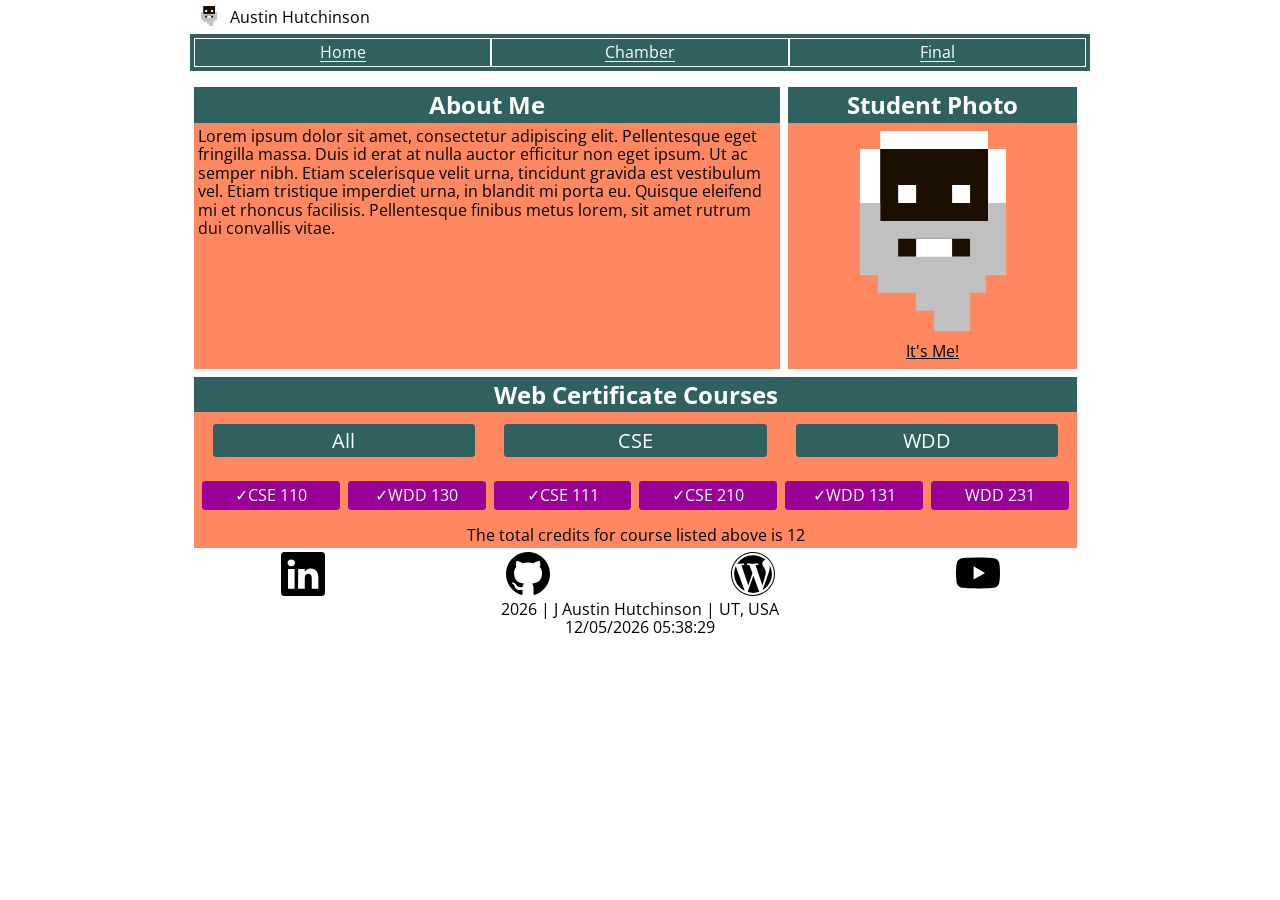
<file: index.html>
<!DOCTYPE html>
<html lang="en">

<head>
  <!-- basic Meta -->
  <meta charset="utf-8">
  <meta name="viewport" content="width=device-width, initial-scale=1.0">
  <meta name="description" content="Austin Hutchinson WDD231 Final Project RPG Handouts Site">
  <meta name="author" content="Austin Hutchinson">
  <!-- Facebook meta -->
  <meta property="og:title" content="WDD231 Home">
  <meta property="og:description" content="Site for the generation of formatted RPG Handouts.">
  <meta property="og:image" content="https://johnvak01.github.io/wdd231/images/logo.svg">
  <meta property="og:local" content="en_US">
  <!-- taskbar -->
  <title>RPG Handout Generators</title>
  <link rel="icon" href="images/favicon.ico">
  <!-- fonts -->
  <link rel="preconnect" href="https://fonts.googleapis.com">
  <link rel="preconnect" href="https://fonts.gstatic.com" crossorigin>
  <link href="https://fonts.googleapis.com/css2?family=Open+Sans:ital,wght@0,300..800;1,300..800&display=swap"
    rel="stylesheet">
  <!-- css and JS -->
   
  <link href="styles/normalize.css" rel="stylesheet">
  <link href="styles/small.css" rel="stylesheet">
  <link href="styles/large.css" rel="stylesheet">
  <script src="scripts/navigation.js" defer=""></script>
  <script src="scripts/date.js" defer=""></script>
  <script src="scripts/course.js" defer=""></script>
</head>

<body>
  <header>
    <img src="images/logo.svg" alt="site logo" width="89" height="89" id="logo">
    <span>Austin Hutchinson</span>
    <button id="nav-btn" class="nav-ham" aria-label="navigation"></button>
  </header>
  <nav id="nav-bar" class="navigation">
    <ul>
      <li class="current-nav"><a href="#">Home</a></li>
      <li><a href="chamber/index.html">Chamber</a></li>
      <li><a href="final_project/index.html">Final</a></li>
    </ul>
  </nav>
  <main>
    <h1></h1>
    <section id="sec-about">
      <h2>About Me</h2>
      <p>Lorem ipsum dolor sit amet, consectetur adipiscing elit. Pellentesque eget fringilla massa. Duis id erat at
        nulla auctor efficitur non eget ipsum. Ut ac semper nibh. Etiam scelerisque velit urna, tincidunt gravida est
        vestibulum vel. Etiam tristique imperdiet urna, in blandit mi porta eu. Quisque eleifend mi et rhoncus
        facilisis. Pellentesque finibus metus lorem, sit amet rutrum dui convallis vitae.</p>
    </section>
    <section id="sec-photo">
      <h2>Student Photo</h2>
      <figure>
        <img src="images/logo.svg" alt="My Photo" height="200" width="200">
        <figcaption>It's Me!</figcaption>
      </figure>
    </section>
    <section id="sec-courses">
      <h2>Web Certificate Courses</h2>
      <div id="filters">
        <button class="filter" type="button" id="filter-all">All</button>
        <button class="filter" type="button" id="filter-cse">CSE</button>
        <button class="filter" type="button" id="filter-wdd">WDD</button>
      </div>
      <div id="courses">
        <div class="course completed">CSE110</div>
        <div class="course completed">WDD130</div>
        <div class="course completed">CSE111</div>
        <div class="course completed">CSE210</div>
        <div class="course completed">WDD131</div>
        <div class="course">WDD231</div>
      </div>
      <span id="credits"></span>
    </section>
  </main>
  <footer>
    <div class="social">
      <ul>
        <li><a href="https://www.linkedin.com" target="_blank"><img src="images/linkedin.svg" width="44" height="44"
              class="svg" alt="E-Mail"></a></li>
        <li><a href="https://www.github.com" target="_blank"><img src="images/github.svg" width="44" height="44"
              class="svg" alt="GitHub"></a></li>
        <li><a href="https://www.wordpress.com" target="_blank"><img src="images/wordpress.svg" width="44" height="44"
              class="svg" alt="WordPress"></a></li>
        <li><a href="https://www.youtube.com" target="_blank"><img src="images/youtube.svg" width="44" height="44"
              class="svg" alt="YouTube"></a></li>
      </ul>
    </div>
    <p><span id="currentyear"></span> | J Austin Hutchinson | UT, USA</p>
    <span id="lastModified"></span>
  </footer>
  <dialog id="course-details"></dialog>
</body>

</html>
</file>
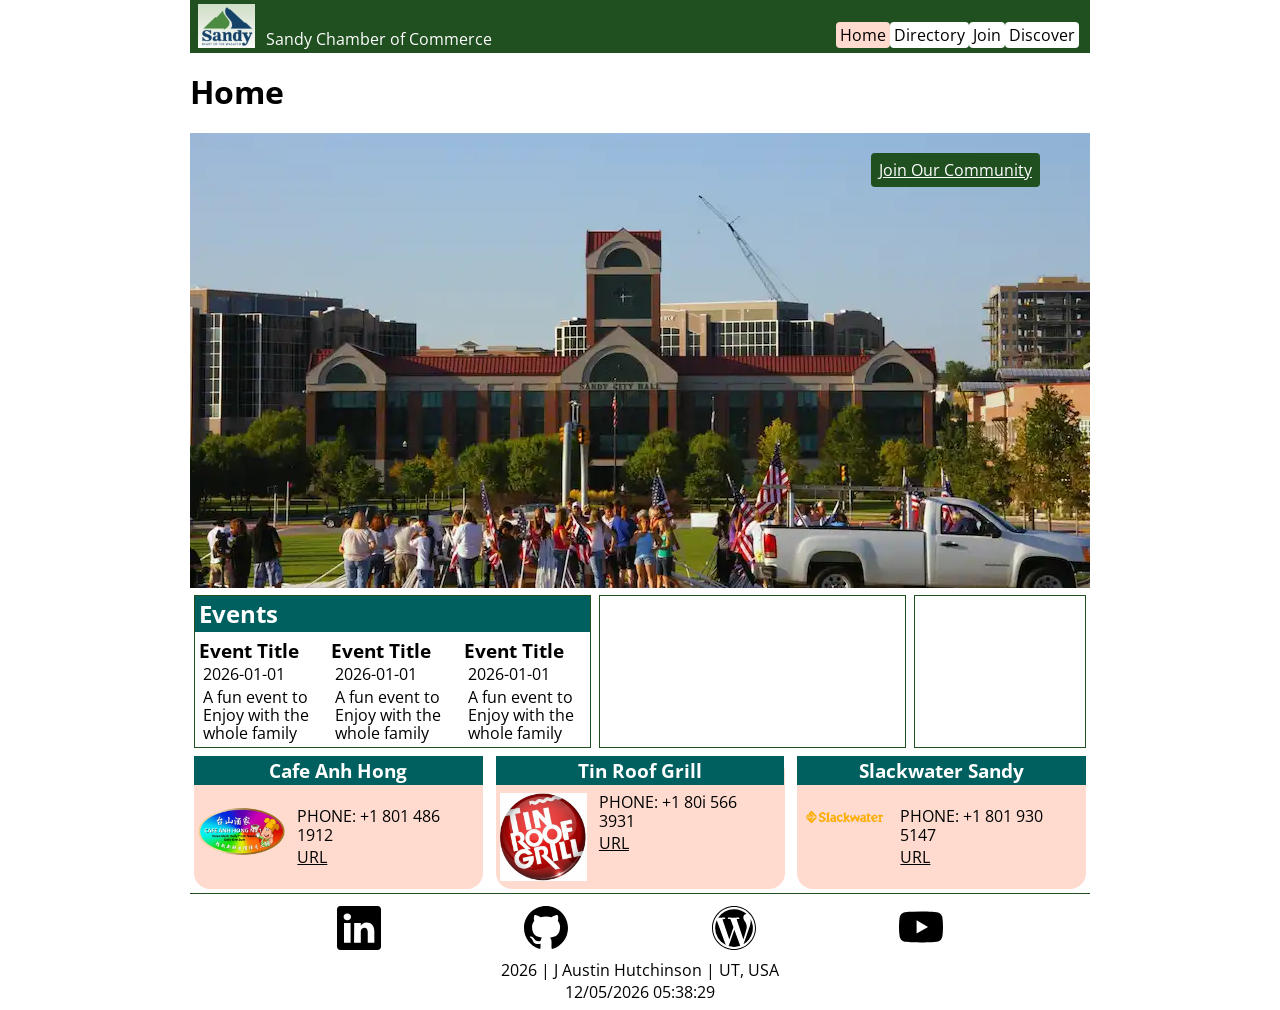
<file: chamber/index.html>
<!DOCTYPE html>
<html lang="en">

<head>
  <meta charset="utf-8">
  <meta name="viewport" content="width=device-width, initial-scale=1.0">
  <meta name="description" content="Austin Hutchinson WDD231 Project Chamber of Commerce Index Home">
  <meta name="author" content="Austin hutchinson">

  <meta property="og:url" content="https://https://johnvak01.github.io/wdd231/chamber/directory">
  <meta property="og:title" content="Sandy Chamber of Commerce">
  <meta property="og:description" content="The Chamber of Commerce site for the city of Sandy,Utah.">
  <meta property="og:image" content="https://johnvak01.github.io/wdd231/images/logo.svg">
  <meta property="og:local" content="en_US">

  <title>Sandy Chamber of Commerce</title>
  <link rel="icon" href="images/favicon.ico">
  <link rel="preconnect" href="https://fonts.googleapis.com">
  <link rel="preconnect" href="https://fonts.gstatic.com" crossorigin>
  <link href="https://fonts.googleapis.com/css2?family=Open+Sans&display=swap" rel="stylesheet">

  <link href="styles/normalize.css" rel="stylesheet">
  <link href="styles/small.css" rel="stylesheet">
  <link href="styles/large.css" rel="stylesheet">

  <script src="scripts/navigation.js" defer=""></script>
  <script src="scripts/date.js" defer=""></script>
  <script src="scripts/weather.js" defer=""></script>
</head>

<body>
  <header>
    <img src="images/sandy-logo.webp" alt="site logo" width="116" height="89" id="logo">
    <span>Sandy Chamber of Commerce</span>
    <button id="nav-btn" class="nav-ham" aria-label="navigation"></button>
    <nav id="nav-bar" class="navigation">
      <ul>
        <li class="current-nav"><a href="https://johnvak01.github.io/wdd231/chamber/index">Home</a></li>
        <li><a href="https://johnvak01.github.io/wdd231/chamber/directory">Directory</a></li>
        <li><a href="https://johnvak01.github.io/wdd231/chamber/join">Join</a></li>
        <li><a href="https://johnvak01.github.io/wdd231/chamber/discover">Discover</a></li>
      </ul>
    </nav>
  </header>
  <main>
    <h1>Home</h1>
    <div id="hero-sec">
      <img id="hero-image" src="images/sandy-hero.webp" alt="Sandy City Hall" width="320" height="180"
        fetchpriority="high">
      <div id="hero-call"><a href="#">Join Our Community</a></div>
    </div>
    <div id="home-secs">
      <section id="events-sec">
        <h2>Events</h2>
        <div class="event-card">
          <h3>Event Title</h3>
          <ul>
            <li>2026-01-01</li>
            <li>A fun event to Enjoy with the whole family</li>
          </ul>
        </div>
        <div class="event-card">
          <h3>Event Title</h3>
          <ul>
            <li>2026-01-01</li>
            <li>A fun event to Enjoy with the whole family</li>
          </ul>
        </div>
        <div class="event-card">
          <h3>Event Title</h3>
          <ul>
            <li>2026-01-01</li>
            <li>A fun event to Enjoy with the whole family</li>
          </ul>
        </div>
      </section>
      <section id="weather-sec">
      </section>
      <section id="forecast-sec">
      </section>
    </div>
    <section id="businesses-sec">
    </section>
  </main>
  <footer>
    <div class="social">
      <ul>
        <li><a href="https://www.linkedin.com" target="_blank"><img src="images/linkedin.svg" width="44" height="44"
              class="svg" alt="linkein"></a></li>
        <li><a href="https://www.github.com" target="_blank"><img src="images/github.svg" width="44" height="44"
              class="svg" alt="github"></a></li>
        <li><a href="https://www.wordpress.com" target="_blank"><img src="images/wordpress.svg" width="44" height="44"
              class="svg" alt="wordpress"></a></li>
        <li><a href="https://www.youtube.com" target="_blank"><img src="images/youtube.svg" width="44" height="44"
              class="svg" alt="youtube"></a></li>
      </ul>
    </div>
    <p><span id="currentyear"></span> | J Austin Hutchinson | UT, USA</p>
    <span id="lastModified"></span>
  </footer>
</body>

</html>
</file>
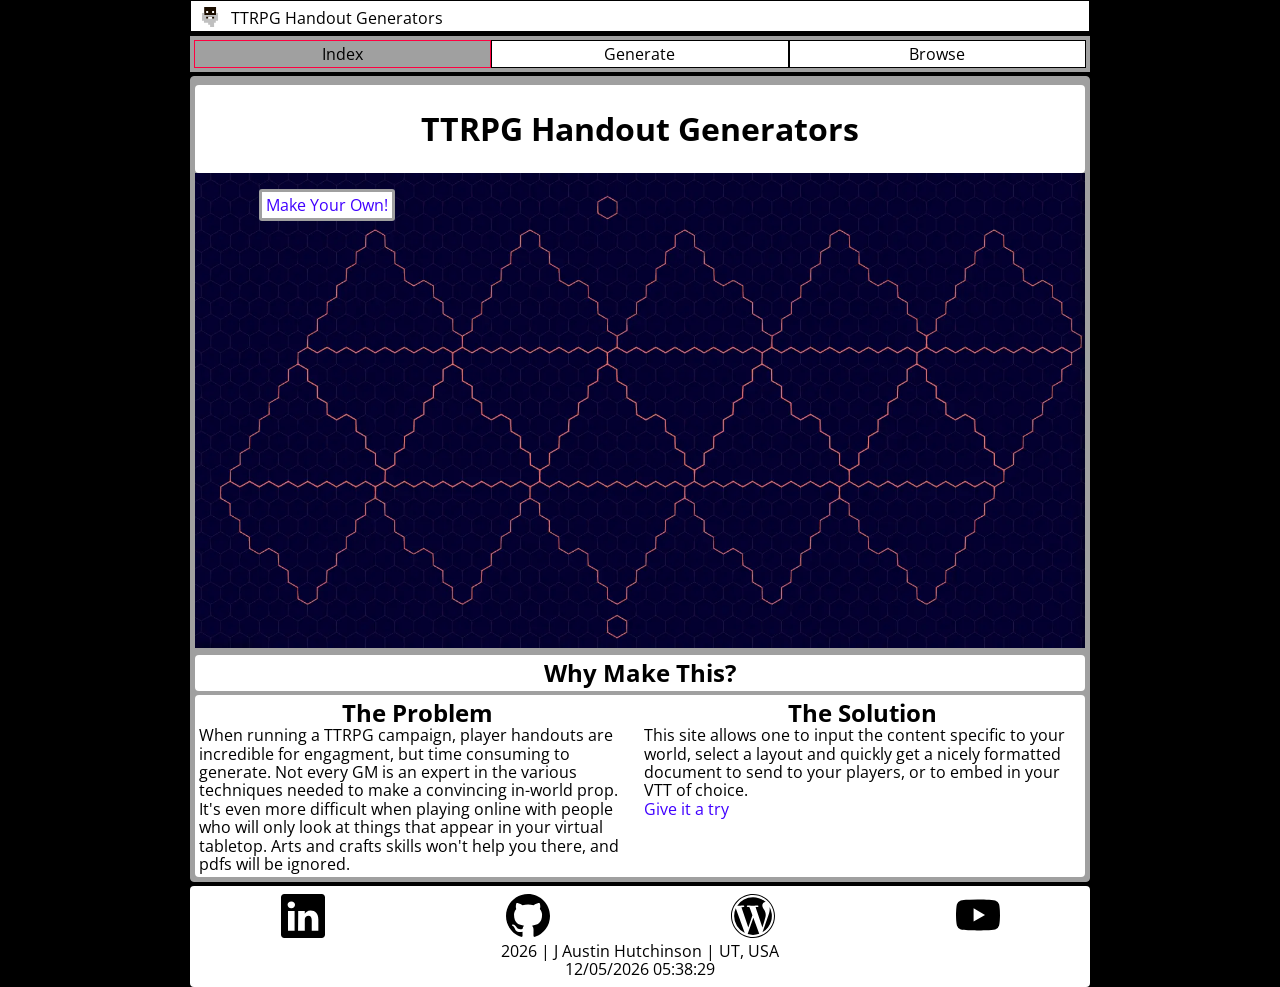
<file: final_project/index.html>
<!DOCTYPE html>
<html lang="en-US">

<head>
  <meta charset="utf-8">
  <meta name="viewport" content="width=device-width, initial-scale=1.0">
  <meta name="description" content="Austin Hutchinson WDD231 Project TTRPG Player Handout Generators">
  <meta name="author" content="Austin Hutchinson">

  <meta property="og:url" content="https://url">
  <meta property="og:title" content="TTRPG Handout Generators">
  <meta property="og:description" content="Site containing tools to generate formatted, flavorful, rpg handouts.">
  <meta property="og:image" content="https://url-image">
  <meta property="og:local" content="en_US">

  <title>TTRPG Handout Generators</title>
  <link rel="icon" href="images/favicon.ico">

  <link rel="preconnect" href="https://fonts.googleapis.com">
  <link rel="preconnect" href="https://fonts.gstatic.com" crossorigin>
  <link href="https://fonts.googleapis.com/css2?family=Open+Sans:ital,wght@0,300..800;1,300..800&display=swap"
    rel="stylesheet">
  <link href="styles/normalize.css" rel="stylesheet">
  <link href="styles/small.css" rel="stylesheet">
  <link href="styles/large.css" rel="stylesheet">

  <script src="scripts/navigation.js" defer=""></script>
  <script src="scripts/date.js" defer=""></script>
</head>

<body>
  <header>
    <img src="images/logo.svg" alt="site logo" width="89" height="89" id="logo">
    <span>TTRPG Handout Generators</span>
    <button id="nav-btn" class="nav-ham" aria-label="navigation"></button>
  </header>
  <nav id="nav-bar" class="navigation">
    <ul>
      <li class="current-nav"><a href="index.html">Index</a></li>
      <li><a href="generate.html">Generate</a></li>
      <li><a href="browse.html">Browse</a></li>
    </ul>
  </nav>
  <main>
    <div class="header-box">
      <h1>TTRPG Handout Generators</h1>
    </div>
    <div id="hero-sec">
      <picture>
        <source srcset="images/hero-small.webp" media="(max-width: 400px)">
        <source srcset="images/hero-med.webp" media="(max-width: 800px)">
        <img id="hero-image" src="images/hero-large.webp" alt="Sandy City Hall" width="320" height="171"
          fetchpriority="high">
      </picture>
      <div id="hero-call"><a href="browse.html">Make Your Own!</a></div>
      <section>
        <h2>Why Make This?</h2>
      </section>
      <section id="site-pitch">
        <div class="text-card">
          <h2>The Problem</h2>
          <p>When running a TTRPG campaign, player handouts are incredible for engagment, but time consuming to
            generate. Not every GM is an expert in the various techniques needed to make a convincing in-world prop.
            It's even more difficult when playing online with people who will only look at things that appear in your
            virtual tabletop. Arts and crafts skills won't help you there, and pdfs will be ignored.</p>
        </div>
        <div class="text-card">
          <h2>The Solution</h2>
          <p>This site allows one to input the content specific to your world, select a layout and quickly get a nicely
            formatted document to send to your players, or to embed in your VTT of choice.</p>
          <p><a href="generate.html">Give it a try</a></p>
        </div>
      </section>
    </div>
  </main>
  <footer>
    <div class="social">
      <ul>
        <li><a href="https://www.linkedin.com" target="_blank"><img src="images/linkedin.svg" alt="linkedin" width="44"
              height="44" class="svg" loading="lazy"></a></li>
        <li><a href="https://www.github.com" target="_blank"><img src="images/github.svg" alt="github" width="44"
              height="44" class="svg" loading="lazy"></a></li>
        <li><a href="https://www.wordpress.com" target="_blank"><img src="images/wordpress.svg" alt="wordpress"
              width="44" height="44" class="svg" loading="lazy"></a></li>
        <li><a href="https://youtu.be/IJBsWxVx9w4" target="_blank"><img src="images/youtube.svg" alt="youtube" width="44"
              height="44" class="svg" loading="lazy"></a></li>
      </ul>
    </div>
    <p><span id="currentyear"></span> | J Austin Hutchinson | UT, USA</p>
    <span id="lastModified"></span>
  </footer>
</body>

</html>
</file>
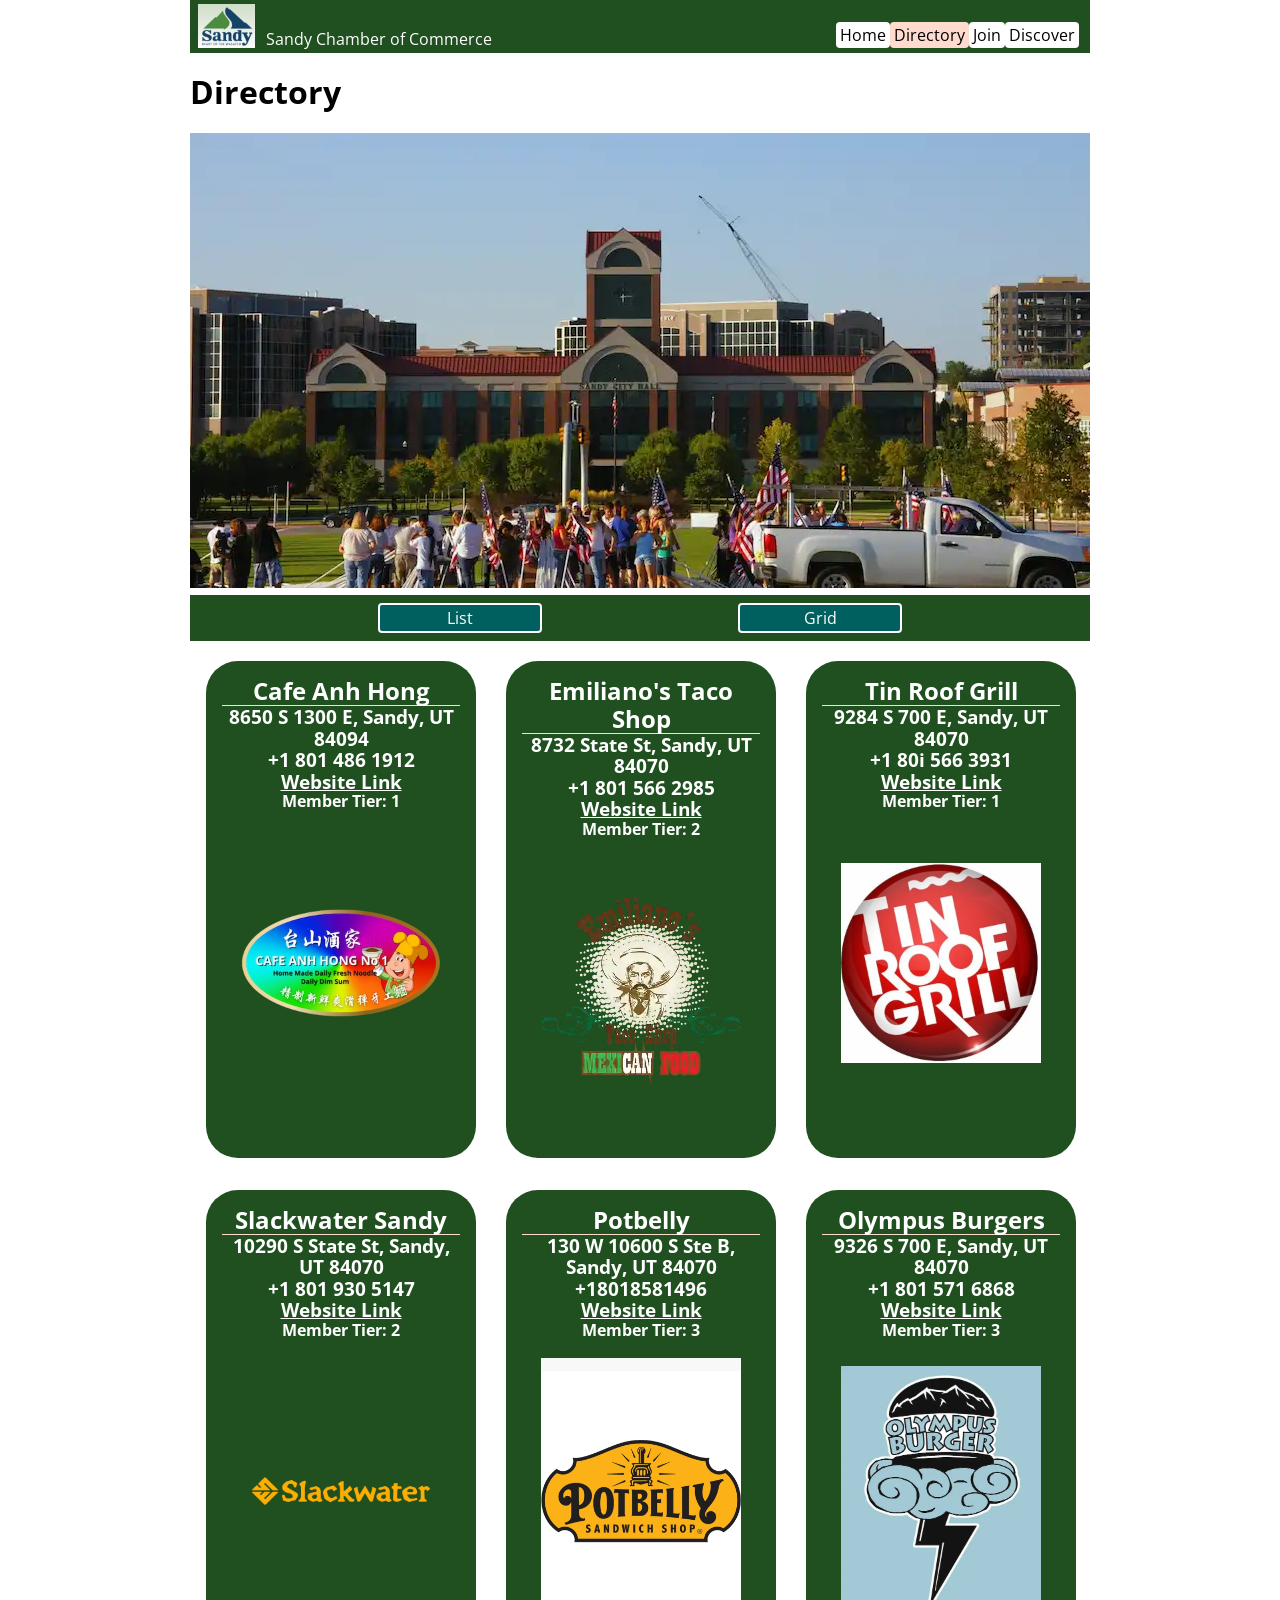
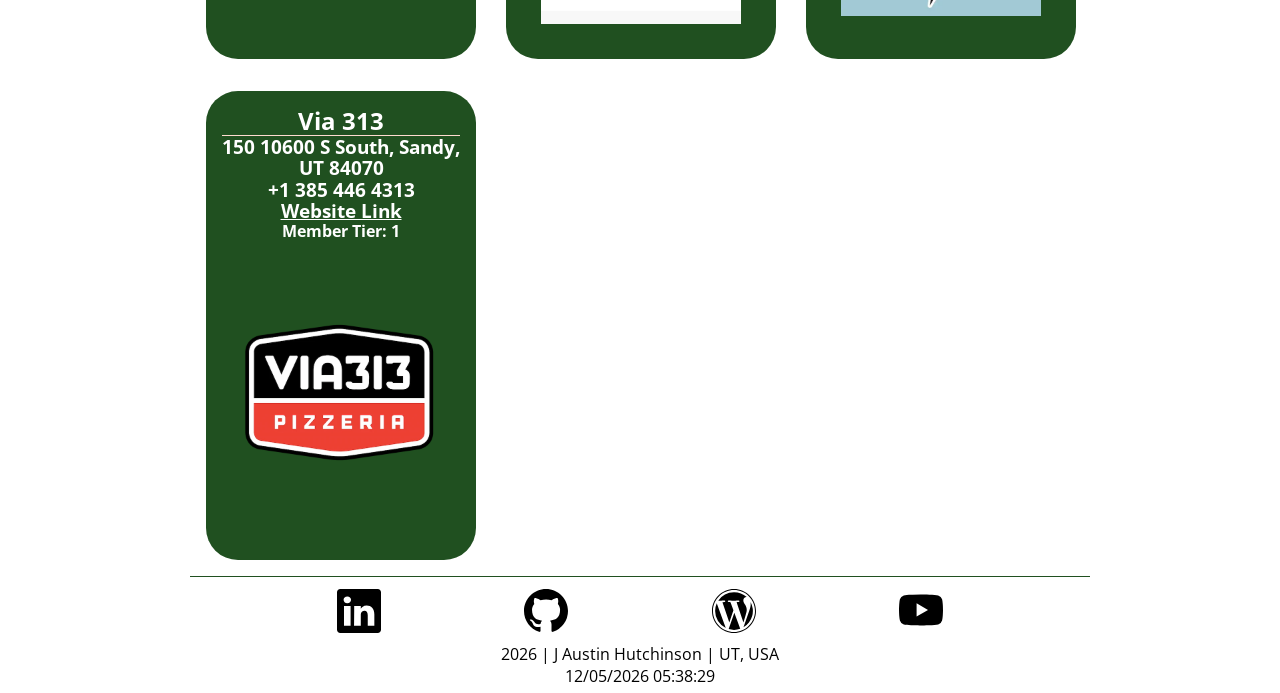
<file: chamber/directory.html>
<!DOCTYPE html>
<html lang="en">

<head>
  <meta charset="utf-8">
  <meta name="viewport" content="width=device-width, initial-scale=1.0">
  <meta name="description" content="Austin Hutchinson WDD231 Project Chamber of Commerce Directory">
  <meta name="author" content="Austin hutchinson">

  <meta property="og:url" content="https://https://johnvak01.github.io/wdd231/chamber/directory">
  <meta property="og:title" content="Directory">
  <meta property="og:description" content="The Chamber of Commerce site for the city of Sandy,Utah.">
  <meta property="og:image" content="https://johnvak01.github.io/wdd231/images/logo.svg">
  <meta property="og:local" content="en_US">

  <title>Directory</title>
  <link rel="icon" href="images/favicon.ico">
  <link rel="preconnect" href="https://fonts.googleapis.com">
  <link rel="preconnect" href="https://fonts.gstatic.com" crossorigin>
  <link href="https://fonts.googleapis.com/css2?family=Open+Sans&display=swap" rel="stylesheet">

  <link href="styles/normalize.css" rel="stylesheet">
  <link href="styles/small.css" rel="stylesheet">
  <link href="styles/large.css" rel="stylesheet">

  <script src="scripts/navigation.js" defer=""></script>
  <script src="scripts/date.js" defer=""></script>
  <script src="scripts/directory.js" defer=""></script>
</head>

<body>
  <header>
    <img src="images/sandy-logo.webp" alt="site logo" width="116" height="89" id="logo">
    <span>Sandy Chamber of Commerce</span>
    <button id="nav-btn" class="nav-ham" aria-label="navigation"></button>
    <nav id="nav-bar" class="navigation">
      <ul>
        <li><a href="https://johnvak01.github.io/wdd231/chamber/index">Home</a></li>
        <li class="current-nav"><a href="https://johnvak01.github.io/wdd231/chamber/directory">Directory</a></li>
        <li><a href="https://johnvak01.github.io/wdd231/chamber/join">Join</a></li>
        <li><a href="https://johnvak01.github.io/wdd231/chamber/discover">Discover</a></li>
      </ul>
    </nav>
  </header>
  <main>
    <h1>Directory</h1>
    <section>
      <img id="hero-image" src="images/sandy-hero.webp" alt="Sandy City Hall" width="320" height="180" fetchpriority="high">
    </section>
    <section>
      <div id="card-toggle">
        <button id="button-card-list" type="button">List</button>
        <button id="button-card-grid" type="button">Grid</button>
      </div>
      <div id="cards" class="grid-view"></div>
    </section>
  </main>
  <footer>
    <div class="social">
      <ul>
        <li><a href="https://www.linkedin.com" target="_blank"><img src="images/linkedin.svg" width="44" height="44"
              class="svg" alt="linkein"></a></li>
        <li><a href="https://www.github.com" target="_blank"><img src="images/github.svg" width="44" height="44"
              class="svg" alt="github"></a></li>
        <li><a href="https://www.wordpress.com" target="_blank"><img src="images/wordpress.svg" width="44" height="44"
              class="svg" alt="wordpress"></a></li>
        <li><a href="https://www.youtube.com" target="_blank"><img src="images/youtube.svg" width="44" height="44"
              class="svg" alt="youtube"></a></li>
      </ul>
    </div>
    <p><span id="currentyear"></span> | J Austin Hutchinson | UT, USA</p>
    <span id="lastModified"></span>
  </footer>
</body>

</html>
</file>
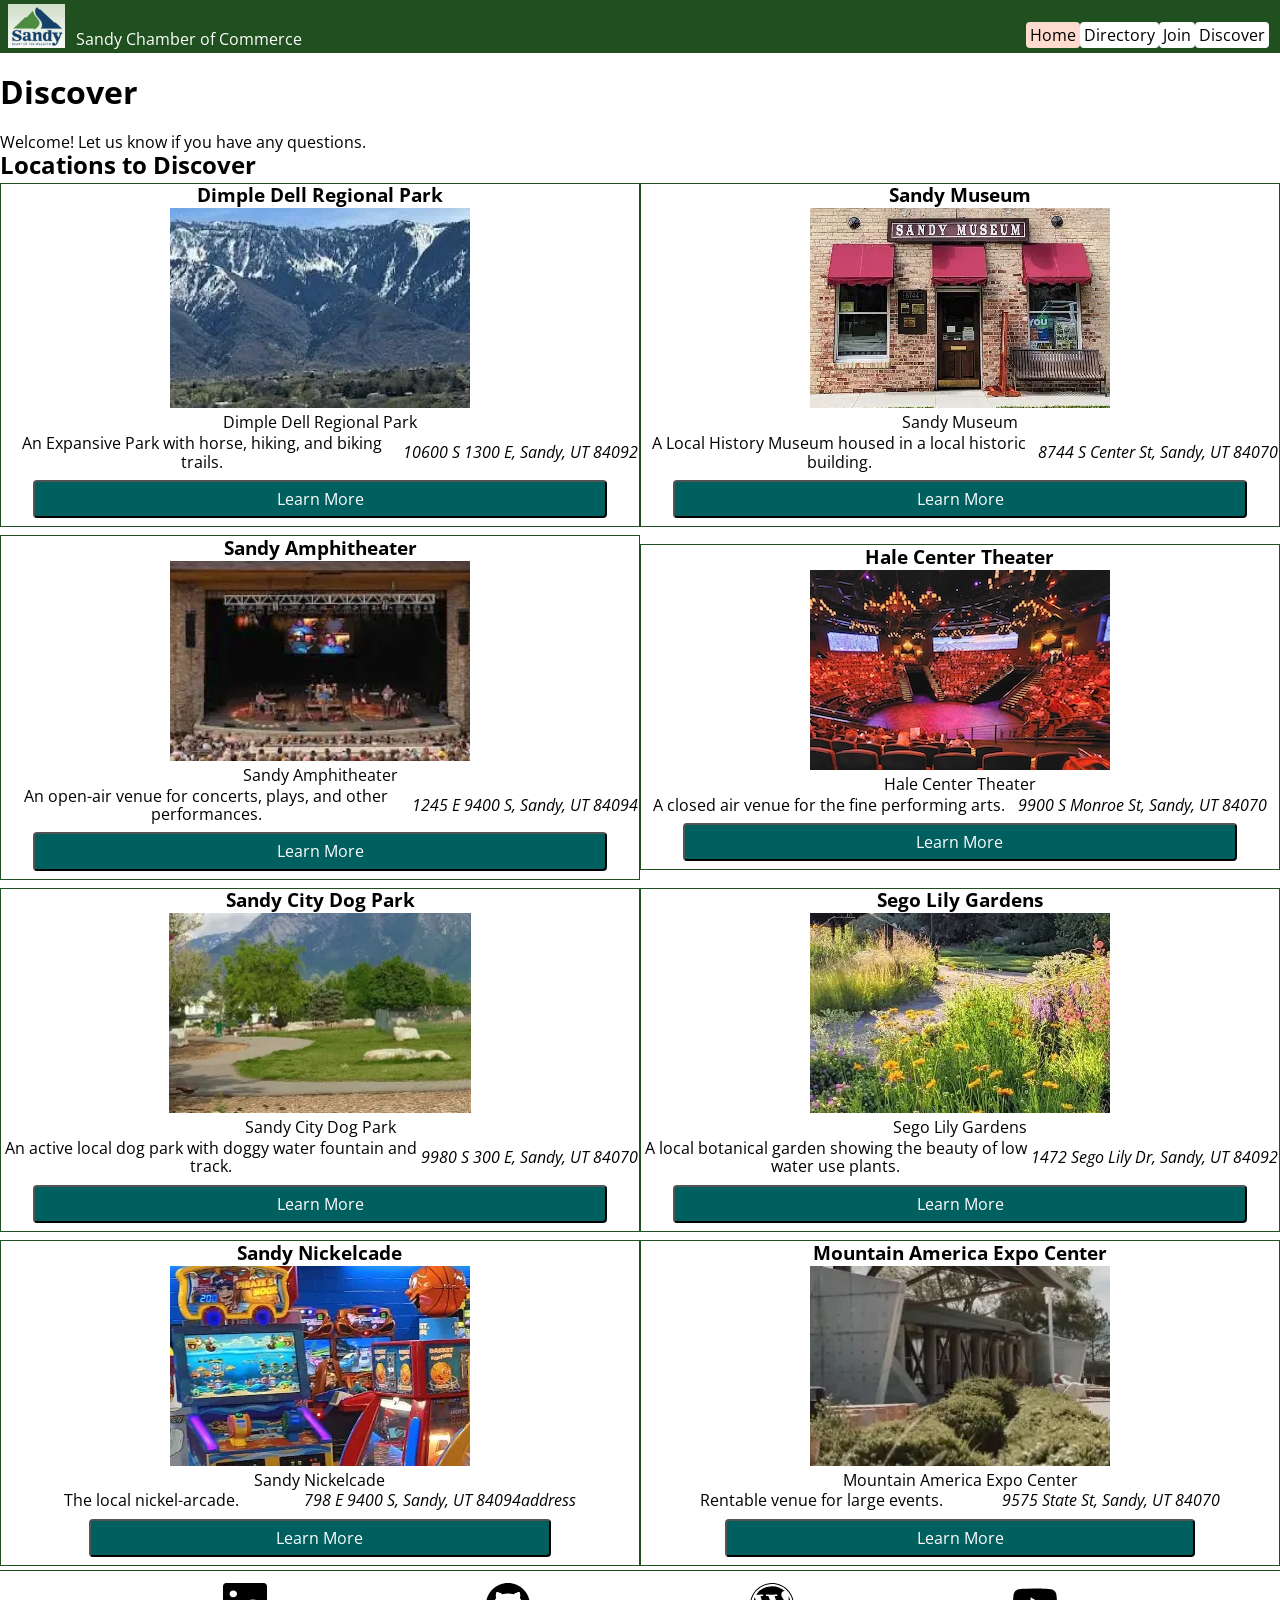
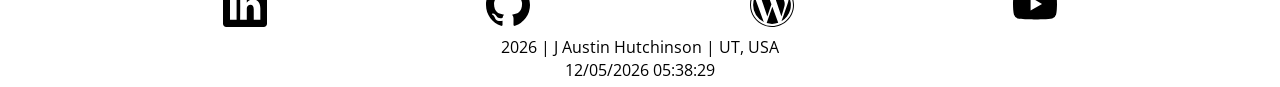
<file: chamber/discover.html>
<!DOCTYPE html>
<html lang="en">

<head>
  <meta charset="utf-8">
  <meta name="viewport" content="width=device-width, initial-scale=1.0">
  <meta name="description" content="Austin Hutchinson WDD231 Project Chamber of Commerce Discover Locations">
  <meta name="author" content="Austin hutchinson">

  <meta property="og:url" content="https://https://johnvak01.github.io/wdd231/chamber/directory">
  <meta property="og:title" content="Sandy Chamber of Commerce">
  <meta property="og:description" content="The Chamber of Commerce site for the city of Sandy,Utah.">
  <meta property="og:image" content="https://johnvak01.github.io/wdd231/images/logo.svg">
  <meta property="og:local" content="en_US">

  <title>Sandy Chamber of Commerce</title>
  <link rel="icon" href="images/favicon.ico">
  <link rel="preconnect" href="https://fonts.googleapis.com">
  <link rel="preconnect" href="https://fonts.gstatic.com" crossorigin>
  <link href="https://fonts.googleapis.com/css2?family=Open+Sans&display=swap" rel="stylesheet">

  <link href="styles/normalize.css" rel="stylesheet">
  <link href="styles/small.css" rel="stylesheet">
  <link href="styles/large.css" rel="stylesheet">
  <link href="styles/larger.css" rel="stylesheet">

  <script src="scripts/navigation.js" defer=""></script>
  <script src="scripts/date.js" defer=""></script>
  <script src="scripts/discover.js" type="module" defer=""></script>
</head>

<body>
  <header>
    <img src="images/sandy-logo.webp" alt="site logo" width="116" height="89" id="logo">
    <span>Sandy Chamber of Commerce</span>
    <button id="nav-btn" class="nav-ham" aria-label="navigation"></button>
    <nav id="nav-bar" class="navigation">
      <ul>
        <li class="current-nav"><a href="https://johnvak01.github.io/wdd231/chamber/index">Home</a></li>
        <li><a href="https://johnvak01.github.io/wdd231/chamber/directory">Directory</a></li>
        <li><a href="https://johnvak01.github.io/wdd231/chamber/join">Join</a></li>
        <li><a href="https://johnvak01.github.io/wdd231/chamber/discover">Discover</a></li>
      </ul>
    </nav>
  </header>
  <main>
    <h1>Discover</h1>
    <p id="welcome-msg"></p>  
    <div id="discover-secs">
      <h2>Locations to Discover</h2>
      <section id="locations-sec">
      </section>
    </div>
  </main>
  <footer>
    <div class="social">
      <ul>
        <li><a href="https://www.linkedin.com" target="_blank"><img src="images/linkedin.svg" width="44" height="44"
              class="svg" alt="linkein"></a></li>
        <li><a href="https://www.github.com" target="_blank"><img src="images/github.svg" width="44" height="44"
              class="svg" alt="github"></a></li>
        <li><a href="https://www.wordpress.com" target="_blank"><img src="images/wordpress.svg" width="44" height="44"
              class="svg" alt="wordpress"></a></li>
        <li><a href="https://www.youtube.com" target="_blank"><img src="images/youtube.svg" width="44" height="44"
              class="svg" alt="youtube"></a></li>
      </ul>
    </div>
    <p><span id="currentyear"></span> | J Austin Hutchinson | UT, USA</p>
    <span id="lastModified"></span>
  </footer>
</body>

</html>
</file>
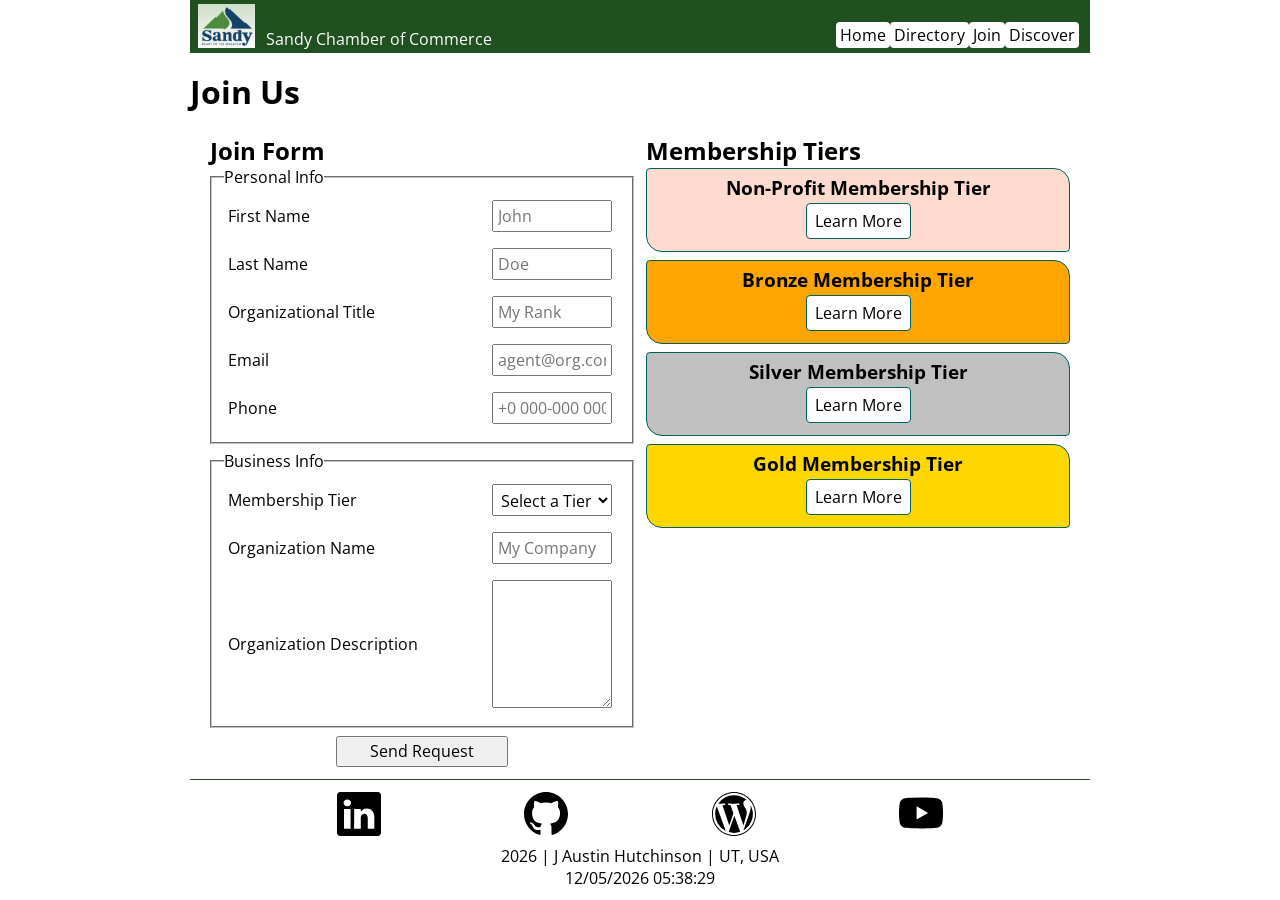
<file: chamber/join.html>
<!DOCTYPE html>
<html lang="en">

<head>
    <meta charset="utf-8">
    <meta name="viewport" content="width=device-width, initial-scale=1.0">
    <meta name="description" content="Austin Hutchinson WDD231 Project Chamber of Commerce Index Home">
    <meta name="author" content="Austin hutchinson">

    <meta property="og:url" content="https://https://johnvak01.github.io/wdd231/chamber/directory">
    <meta property="og:title" content="Sandy Chamber of Commerce">
    <meta property="og:description" content="The Chamber of Commerce site for the city of Sandy,Utah.">
    <meta property="og:image" content="https://johnvak01.github.io/wdd231/images/logo.svg">
    <meta property="og:local" content="en_US">

    <title>Join the Sandy Chamber of Commerce</title>
    <link rel="icon" href="images/favicon.ico">
    <link rel="preconnect" href="https://fonts.googleapis.com">
    <link rel="preconnect" href="https://fonts.gstatic.com" crossorigin>
    <link href="https://fonts.googleapis.com/css2?family=Open+Sans&display=swap" rel="stylesheet">

    <link href="styles/normalize.css" rel="stylesheet">
    <link href="styles/small.css" rel="stylesheet">
    <link href="styles/large.css" rel="stylesheet">

    <script src="scripts/navigation.js" defer=""></script>
    <script src="scripts/date.js" defer=""></script>
    <script src="scripts/join.js" defer=""></script>
</head>

<body>
    <header>
        <img src="images/sandy-logo.webp" alt="site logo" width="116" height="89" id="logo">
        <span>Sandy Chamber of Commerce</span>
        <button id="nav-btn" class="nav-ham" aria-label="navigation"></button>
        <nav id="nav-bar" class="navigation">
            <ul>
                <li><a href="https://johnvak01.github.io/wdd231/chamber/index">Home</a></li>
                <li><a href="https://johnvak01.github.io/wdd231/chamber/directory">Directory</a></li>
                <li class="curent-nav"><a href="https://johnvak01.github.io/wdd231/chamber/join">Join</a></li>
                <li><a href="https://johnvak01.github.io/wdd231/chamber/discover">Discover</a></li>
            </ul>
        </nav>
    </header>
    <main>
        <h1>Join Us</h1>
        <div id="join-content">
            <section id="join-form">
                <h2>Join Form</h2>
                <form method="get" action="thankyou.html">
                    <fieldset>
                        <legend>Personal Info</legend>
                        <!-- Fields -->
                        <label>First Name
                            <input type="text" name="name-first" placeholder="John" autocomplete="given-name"
                                title="Your given name" required></label>
                        <label>Last Name
                            <input type="text" name="name-last" placeholder="Doe" autocomplete="family-name"
                                title="Your family name" required></label>
                        <label>Organizational Title
                            <input type="text" name="title-position" placeholder="My Rank"
                                autocomplete="organization-title" title="Your position's title" required pattern="[a-zA-Z\s-]{7,}$"></label>
                        <label>Email
                            <input type="email" name="email" placeholder="agent@org.com" autocomplete="email"
                                title="Your contact email" required></label>
                        <label>Phone
                            <input type="tel" name="phone" placeholder="+0 000-000 0000" autocomplete="tel"
                                title="Your contact phone number(mobile)" required></label>
                        <input id="timestamp" type="hidden" name="timestamp">
                    </fieldset>
                    <fieldset>
                        <legend>Business Info</legend>
                        <label>Membership Tier
                            <select name="tier" id="form_tier" required>
                                <option disabled selected value="">Select a Tier ...</option>
                                <option value="np">NP membership</option>
                                <option value="bronze">Bronze Membership</option>
                                <option value="silver">Silver membership</option>
                                <option value="gold">Gold Membership</option>
                            </select></label>
                        <label>Organization Name
                            <input type="text" name="org-name" placeholder="My Company" autocomplete="organization"
                                title="Your organization's name" required></label>
                        <label>Organization Description
                            <textarea name="org-description"
                                title="A brief desctiption of your organization"></textarea>
                        </label>
                    </fieldset>
                    <button type="submit" id="button_save">Send Request</button>
                </form>
            </section>
            <section id="membership-tiers">
                <h2>Membership Tiers</h2>
                <div class="membership-tier np-tier">
                    <h3>Non-Profit Membership Tier</h3>
                    <div class="learn-more-button">Learn More</div>
                </div>
                <div class="membership-tier bronze-tier">
                    <h3>Bronze Membership Tier</h3>
                    <div class="learn-more-button">Learn More</div>
                </div>
                <div class="membership-tier silver-tier">
                    <h3>Silver Membership Tier</h3>
                    <div class="learn-more-button">Learn More</div>
                </div>
                <div class="membership-tier gold-tier">
                    <h3>Gold Membership Tier</h3>
                    <div class="learn-more-button">Learn More</div>
                </div>
            </section>
        </div>
    </main>
    <footer>
        <div class="social">
            <ul>
                <li><a href="https://www.linkedin.com" target="_blank"><img src="images/linkedin.svg" width="44"
                            height="44" class="svg" alt="linkein"></a></li>
                <li><a href="https://www.github.com" target="_blank"><img src="images/github.svg" width="44" height="44"
                            class="svg" alt="github"></a></li>
                <li><a href="https://www.wordpress.com" target="_blank"><img src="images/wordpress.svg" width="44"
                            height="44" class="svg" alt="wordpress"></a></li>
                <li><a href="https://www.youtube.com" target="_blank"><img src="images/youtube.svg" width="44"
                            height="44" class="svg" alt="youtube"></a></li>
            </ul>
        </div>
        <p><span id="currentyear"></span> | J Austin Hutchinson | UT, USA</p>
        <span id="lastModified"></span>
    </footer>
    <dialog id="modal">
    </dialog>
</body>

</html>
</file>
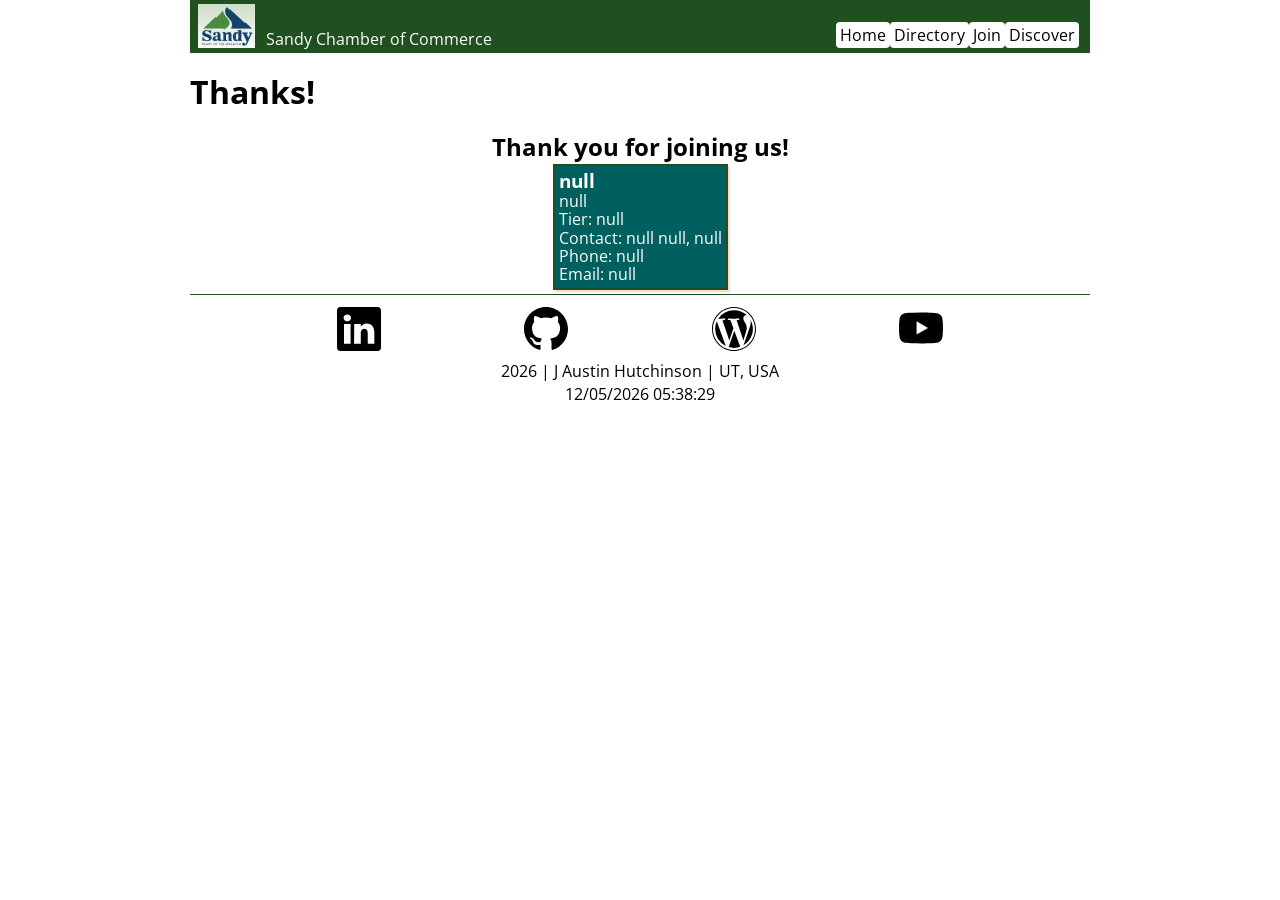
<file: chamber/thankyou.html>
<!DOCTYPE html>
<html lang="en">

<head>
    <meta charset="utf-8">
    <meta name="viewport" content="width=device-width, initial-scale=1.0">
    <meta name="description" content="Austin Hutchinson WDD231 Project Chamber of Commerce Index Home">
    <meta name="author" content="Austin hutchinson">

    <meta property="og:url" content="https://https://johnvak01.github.io/wdd231/chamber/directory">
    <meta property="og:title" content="Sandy Chamber of Commerce">
    <meta property="og:description" content="The Chamber of Commerce site for the city of Sandy,Utah.">
    <meta property="og:image" content="https://johnvak01.github.io/wdd231/images/logo.svg">
    <meta property="og:local" content="en_US">

    <title>Sandy Chamber of Commerce</title>
    <link rel="icon" href="images/favicon.ico">
    <link rel="preconnect" href="https://fonts.googleapis.com">
    <link rel="preconnect" href="https://fonts.gstatic.com" crossorigin>
    <link href="https://fonts.googleapis.com/css2?family=Open+Sans&display=swap" rel="stylesheet">

    <link href="styles/normalize.css" rel="stylesheet">
    <link href="styles/small.css" rel="stylesheet">
    <link href="styles/large.css" rel="stylesheet">

    <script src="scripts/navigation.js" defer=""></script>
    <script src="scripts/date.js" defer=""></script>
    <script src="scripts/join-thanks.js" defer=""></script>
</head>

<body>
    <header>
        <img src="images/sandy-logo.webp" alt="site logo" width="116" height="89" id="logo">
        <span>Sandy Chamber of Commerce</span>
        <button id="nav-btn" class="nav-ham" aria-label="navigation"></button>
        <nav id="nav-bar" class="navigation">
            <ul>
                <li><a href="https://johnvak01.github.io/wdd231/chamber/index">Home</a></li>
                <li><a href="https://johnvak01.github.io/wdd231/chamber/directory">Directory</a></li>
                <li class="curent-nav"><a href="https://johnvak01.github.io/wdd231/chamber/join">Join</a></li>
                <li><a href="https://johnvak01.github.io/wdd231/chamber/discover">Discover</a></li>
            </ul>
        </nav>
    </header>
    <main>
        <h1>Thanks!</h1>
        <section id="thanks">
            <h2>Thank you for joining us!</h2>
            <div id="join-thanks">
            </div>
        </section>
    </main>
    <footer>
        <div class="social">
            <ul>
                <li><a href="https://www.linkedin.com" target="_blank"><img src="images/linkedin.svg" width="44"
                            height="44" class="svg" alt="linkein"></a></li>
                <li><a href="https://www.github.com" target="_blank"><img src="images/github.svg" width="44" height="44"
                            class="svg" alt="github"></a></li>
                <li><a href="https://www.wordpress.com" target="_blank"><img src="images/wordpress.svg" width="44"
                            height="44" class="svg" alt="wordpress"></a></li>
                <li><a href="https://www.youtube.com" target="_blank"><img src="images/youtube.svg" width="44"
                            height="44" class="svg" alt="youtube"></a></li>
            </ul>
        </div>
        <p><span id="currentyear"></span> | J Austin Hutchinson | UT, USA</p>
        <span id="lastModified"></span>
    </footer>
</body>

</html>
</file>
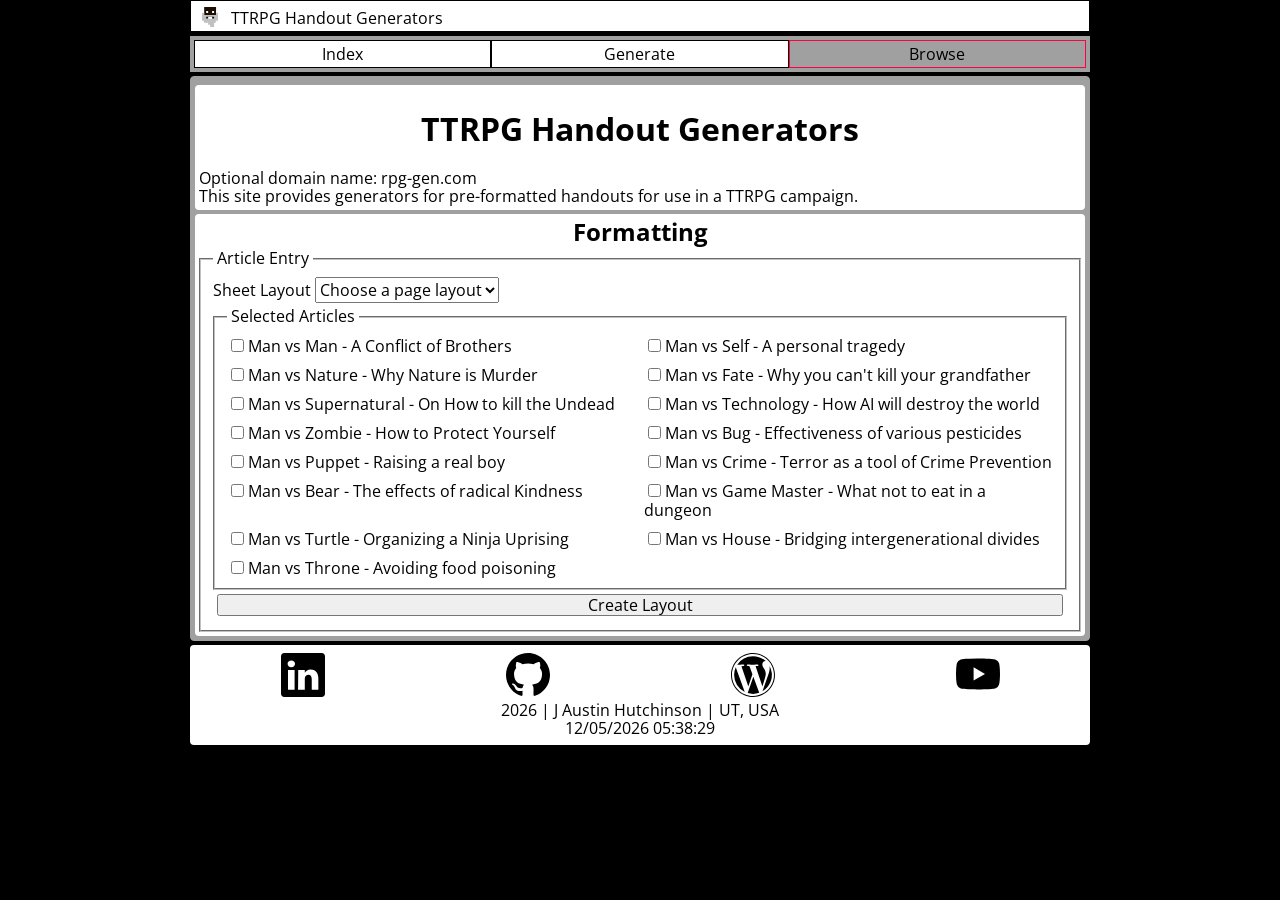
<file: final_project/browse.html>
<!DOCTYPE html>
<html lang="en-US">

<head>
  <meta charset="utf-8">
  <meta name="viewport" content="width=device-width, initial-scale=1.0">
  <meta name="description" content="Austin Hutchinson WDD231 Project TTRPG Player Handout Generators">
  <meta name="author" content="Austin Hutchinson">

  <meta property="og:url" content="https://url">
  <meta property="og:title" content="TTRPG Handout Generators">
  <meta property="og:description" content="Site containing tools to generate formatted, flavorful, rpg handouts.">
  <meta property="og:image" content="https://url-image">
  <meta property="og:local" content="en_US">

  <title>TTRPG Handout Generators</title>
  <link rel="icon" href="images/favicon.ico">

  <link rel="preconnect" href="https://fonts.googleapis.com">
  <link rel="preconnect" href="https://fonts.gstatic.com" crossorigin>
  <link href="https://fonts.googleapis.com/css2?family=Open+Sans:ital,wght@0,300..800;1,300..800&display=swap"
    rel="stylesheet">
  <link href="styles/normalize.css" rel="stylesheet">
  <link href="styles/small.css" rel="stylesheet">
  <link href="styles/large.css" rel="stylesheet">

  <script src="scripts/navigation.js" defer=""></script>
  <script src="scripts/date.js" defer=""></script>
  <script type="module" src="scripts/browse.js"></script>
</head>

<body>
  <header>
    <img src="images/logo.svg" alt="site logo" width="89" height="89" id="logo">
    <span>TTRPG Handout Generators</span>
    <button id="nav-btn" class="nav-ham" aria-label="navigation"></button>
  </header>
  <nav id="nav-bar" class="navigation">
    <ul>
      <li><a href="index.html">Index</a></li>
      <li><a href="generate.html">Generate</a></li>
      <li class="current-nav"><a href="browse.html">Browse</a></li>
    </ul>
  </nav>
  <main>
    <div class="header-box">
      <h1>TTRPG Handout Generators</h1>
      <p>Optional domain name: rpg-gen.com</p>
      <p>This site provides generators for pre-formatted handouts for use in a TTRPG campaign.</p>
    </div>
    <section>
      <h2>Formatting</h2>
      <form action="final.html" method="get" onsubmit="return verifySelection()">
        <fieldset id="form-newspaper">
          <legend>Article Entry</legend>
          <label>Sheet Layout
            <select name="select-layout" id="select-layout" required>
              <option disabled selected value="">Choose a page layout</option>
              <option value="1">1 Article Layout</option>
              <option value="15">15 Article Layout</option>
            </select>
          </label>
          <fieldset id="form-articles">
            <legend>Selected Articles x/15</legend>
          </fieldset>
          <button type="submit" id="button-preview">Create Layout</button>
        </fieldset>
      </form>
    </section>
  </main>
  <footer>
    <div class="social">
      <ul>
        <li><a href="https://www.linkedin.com" target="_blank"><img src="images/linkedin.svg" alt="linkedin" width="44"
              height="44" class="svg" loading="lazy"></a></li>
        <li><a href="https://www.github.com" target="_blank"><img src="images/github.svg" alt="github" width="44"
              height="44" class="svg" loading="lazy"></a></li>
        <li><a href="https://www.wordpress.com" target="_blank"><img src="images/wordpress.svg" alt="wordpress"
              width="44" height="44" class="svg" loading="lazy"></a></li>
        <li><a href="https://youtu.be/IJBsWxVx9w4" target="_blank"><img src="images/youtube.svg" alt="youtube" width="44"
              height="44" class="svg" loading="lazy"></a></li>
      </ul>
    </div>
    <p><span id="currentyear"></span> | J Austin Hutchinson | UT, USA</p>
    <span id="lastModified"></span>
  </footer>
</body>

</html>
</file>
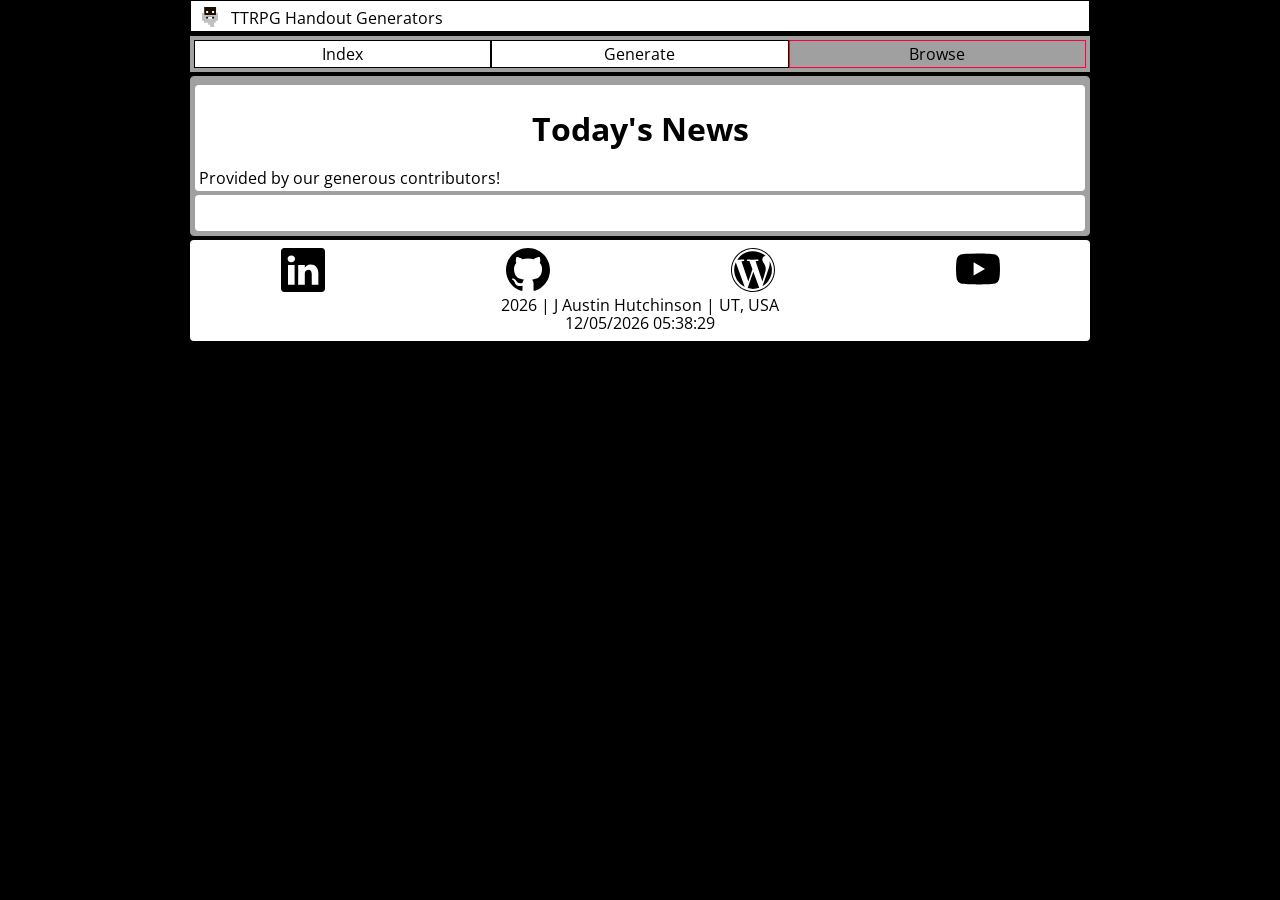
<file: final_project/final.html>
<!DOCTYPE html>
<html lang="en-US">

<head>
  <meta charset="utf-8">
  <meta name="viewport" content="width=device-width, initial-scale=1.0">
  <meta name="description" content="Austin Hutchinson WDD231 Project TTRPG Player Handout Generators">
  <meta name="author" content="Austin Hutchinson">

  <meta property="og:url" content="https://url">
  <meta property="og:title" content="TTRPG Handout Generators">
  <meta property="og:description" content="Site containing tools to generate formatted, flavorful, rpg handouts.">
  <meta property="og:image" content="https://url-image">
  <meta property="og:local" content="en_US">

  <title>TTRPG Handout Generators</title>
  <link rel="icon" href="images/favicon.ico">

  <link rel="preconnect" href="https://fonts.googleapis.com">
  <link rel="preconnect" href="https://fonts.gstatic.com" crossorigin>
  <link href="https://fonts.googleapis.com/css2?family=Open+Sans:ital,wght@0,300..800;1,300..800&display=swap"
    rel="stylesheet">
  <link href="styles/normalize.css" rel="stylesheet">
  <link href="styles/small.css" rel="stylesheet">
  <link href="styles/large.css" rel="stylesheet">

  <script src="scripts/navigation.js" defer=""></script>
  <script src="scripts/date.js" defer=""></script>
  <script type="module" src="scripts/final.js"></script>
</head>

<body>
  <header>
    <img src="images/logo.svg" alt="site logo" width="89" height="89" id="logo">
    <span>TTRPG Handout Generators</span>
    <button id="nav-btn" class="nav-ham" aria-label="navigation"></button>
  </header>
  <nav id="nav-bar" class="navigation">
    <ul>
      <li><a href="index.html">Index</a></li>
      <li><a href="generate.html">Generate</a></li>
      <li class="current-nav"><a href="browse.html">Browse</a></li>
    </ul>
  </nav>
  <main>
    <div class="header-box">
      <h1>Today's News</h1>
      <p>Provided by our generous contributors! </p>
    </div>
    <section id="article-layout" class="layout-15">
      <article id="art-1">
        <h2>Title</h2>
        <h3>Subtitle</h3>
        <h4>Author</h4>
        <p>Lorem, ipsum dolor sit amet consectetur adipisicing elit. Tempore, cupiditate.</p>
      </article>
      <article id="art-2">
        <h2>Title</h2>
        <h3>Subtitle</h3>
        <h4>Author</h4>
        <p>Lorem, ipsum dolor sit amet consectetur adipisicing elit. Tempore, cupiditate.</p>
      </article>
      <article id="art-3">
        <h2>Title</h2>
        <h3>Subtitle</h3>
        <h4>Author</h4>
        <p>Lorem, ipsum dolor sit amet consectetur adipisicing elit. Tempore, cupiditate.</p>
      </article>
      <article id="art-4">
        <h2>Title</h2>
        <h3>Subtitle</h3>
        <h4>Author</h4>
        <p>Lorem, ipsum dolor sit amet consectetur adipisicing elit. Tempore, cupiditate.</p>
      </article>
      <article id="art-5">
        <h2>Title</h2>
        <h3>Subtitle</h3>
        <h4>Author</h4>
        <p>Lorem, ipsum dolor sit amet consectetur adipisicing elit. Tempore, cupiditate.</p>
      </article>
      <article id="art-6">
        <h2>Title</h2>
        <h3>Subtitle</h3>
        <h4>Author</h4>
        <p>Lorem, ipsum dolor sit amet consectetur adipisicing elit. Tempore, cupiditate.</p>
      </article>
      <article id="art-7">
        <h2>Title</h2>
        <h3>Subtitle</h3>
        <h4>Author</h4>
        <p>Lorem, ipsum dolor sit amet consectetur adipisicing elit. Tempore, cupiditate.</p>
      </article>
      <article id="art-8">
        <h2>Title</h2>
        <h3>Subtitle</h3>
        <h4>Author</h4>
        <p>Lorem, ipsum dolor sit amet consectetur adipisicing elit. Tempore, cupiditate.</p>
      </article>
      <article id="art-9">
        <h2>Title</h2>
        <h3>Subtitle</h3>
        <h4>Author</h4>
        <p>Lorem, ipsum dolor sit amet consectetur adipisicing elit. Tempore, cupiditate.</p>
      </article>
      <article id="art-10">
        <h2>Title</h2>
        <h3>Subtitle</h3>
        <h4>Author</h4>
        <p>Lorem, ipsum dolor sit amet consectetur adipisicing elit. Tempore, cupiditate.</p>
      </article>
      <article id="art-11">
        <h2>Title</h2>
        <h3>Subtitle</h3>
        <h4>Author</h4>
        <p>Lorem, ipsum dolor sit amet consectetur adipisicing elit. Tempore, cupiditate.</p>
      </article>
      <article id="art-12">
        <h2>Title</h2>
        <h3>Subtitle</h3>
        <h4>Author</h4>
        <p>Lorem, ipsum dolor sit amet consectetur adipisicing elit. Tempore, cupiditate.</p>
      </article>
      <article id="art-13">
        <h2>Title</h2>
        <h3>Subtitle</h3>
        <h4>Author</h4>
        <p>Lorem, ipsum dolor sit amet consectetur adipisicing elit. Tempore, cupiditate.</p>
      </article>
      <article id="art-14">
        <h2>Title</h2>
        <h3>Subtitle</h3>
        <h4>Author</h4>
        <p>Lorem, ipsum dolor sit amet consectetur adipisicing elit. Tempore, cupiditate.</p>
      </article>
      <article id="art-15">
        <h2>Title</h2>
        <h3>Subtitle</h3>
        <h4>Author</h4>
        <p>Lorem, ipsum dolor sit amet consectetur adipisicing elit. Tempore, cupiditate.</p>
      </article>
    </section>
  </main>
  <footer>
    <div class="social">
      <ul>
        <li><a href="https://www.linkedin.com" target="_blank"><img src="images/linkedin.svg" alt="linkedin" width="44"
              height="44" class="svg" loading="lazy"></a></li>
        <li><a href="https://www.github.com" target="_blank"><img src="images/github.svg" alt="github" width="44"
              height="44" class="svg" loading="lazy"></a></li>
        <li><a href="https://www.wordpress.com" target="_blank"><img src="images/wordpress.svg" alt="wordpress"
              width="44" height="44" class="svg" loading="lazy"></a></li>
        <li><a href="https://youtu.be/IJBsWxVx9w4" target="_blank"><img src="images/youtube.svg" alt="youtube" width="44"
              height="44" class="svg" loading="lazy"></a></li>
      </ul>
    </div>
    <p><span id="currentyear"></span> | J Austin Hutchinson | UT, USA</p>
    <span id="lastModified"></span>
  </footer>
</body>

</html>
</file>
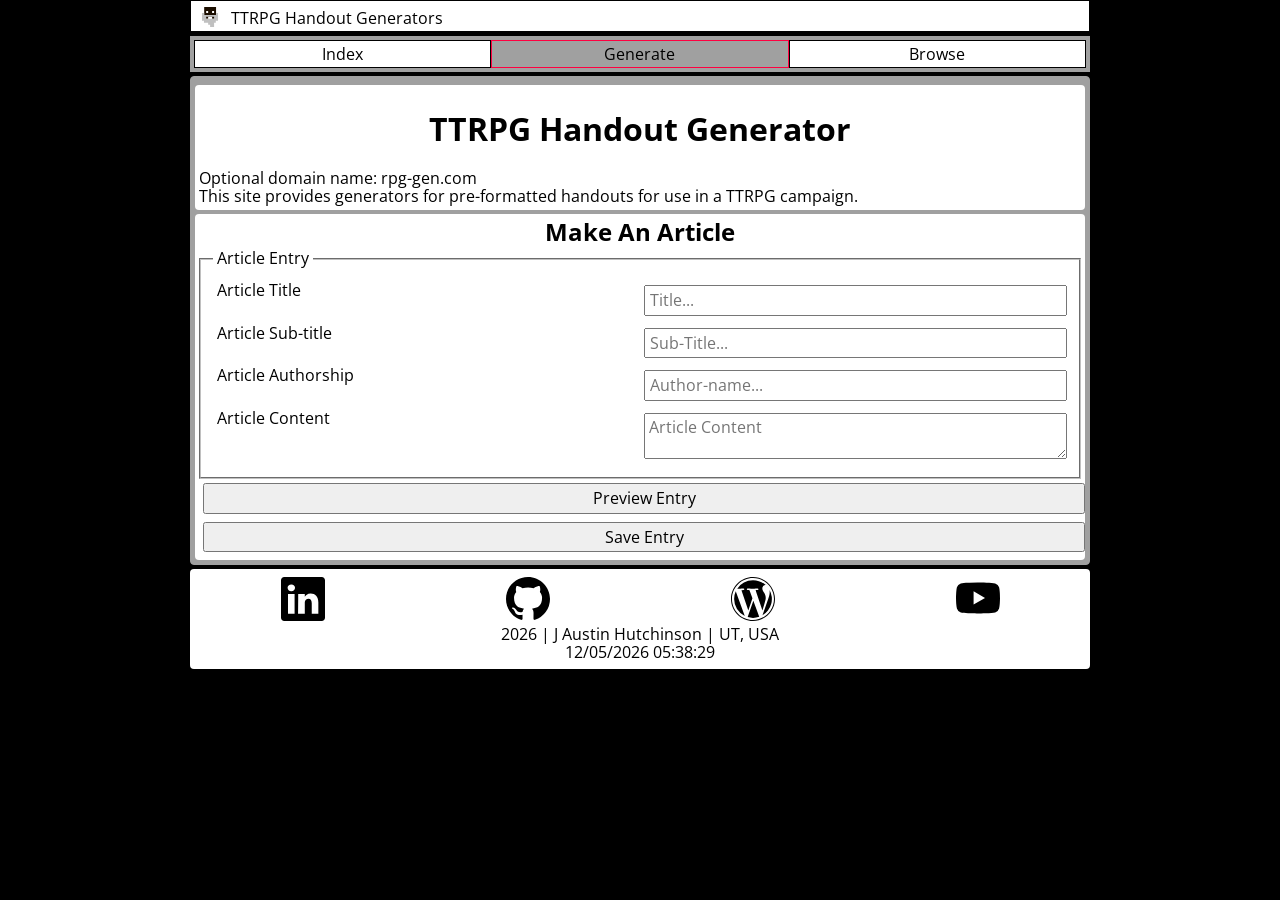
<file: final_project/generate.html>
<!DOCTYPE html>
<html lang="en-US">

<head>
  <meta charset="utf-8">
  <meta name="viewport" content="width=device-width, initial-scale=1.0">
  <meta name="description" content="Austin Hutchinson WDD231 Project TTRPG Player Handout Generators">
  <meta name="author" content="Austin Hutchinson">

  <meta property="og:url" content="https://url">
  <meta property="og:title" content="TTRPG Handout Generators">
  <meta property="og:description" content="Site containing tools to generate formatted, flavorful, rpg handouts.">
  <meta property="og:image" content="https://url-image">
  <meta property="og:local" content="en_US">

  <title>TTRPG Handout Generators</title>
  <link rel="icon" href="images/favicon.ico">

  <link rel="preconnect" href="https://fonts.googleapis.com">
  <link rel="preconnect" href="https://fonts.gstatic.com" crossorigin>
  <link href="https://fonts.googleapis.com/css2?family=Open+Sans:ital,wght@0,300..800;1,300..800&display=swap"
    rel="stylesheet">
  <link href="styles/normalize.css" rel="stylesheet">
  <link href="styles/small.css" rel="stylesheet">
  <link href="styles/large.css" rel="stylesheet">

  <script src="scripts/navigation.js" defer=""></script>
  <script src="scripts/date.js" defer=""></script>
  <script src="scripts/generate.js" defer=""></script>
</head>

<body>
  <header>
    <img src="images/logo.svg" alt="site logo" width="89" height="89" id="logo">
    <span>TTRPG Handout Generators</span>
    <button id="nav-btn" class="nav-ham" aria-label="navigation"></button>
  </header>
  <nav id="nav-bar" class="navigation">
    <ul>
      <li><a href="index.html">Index</a></li>
      <li class="current-nav"><a href="generate.html">Generate</a></li>
      <li><a href="browse.html">Browse</a></li>
    </ul>
  </nav>
  <main>
    <div class="header-box">
      <h1>TTRPG Handout Generator</h1>
      <p>Optional domain name: rpg-gen.com</p>
      <p>This site provides generators for pre-formatted handouts for use in a TTRPG campaign.</p>
    </div>
    <section id="sec-form">
      <h2>Make An Article</h2>
      <form action="browse.html" method="get" onsubmit="return saveEntry()" id="form-gen">
        <fieldset class="form-article">
          <legend>Article Entry</legend>
          <label>Article Title
            <input type="text" id="article-title" placeholder="Title..." title="Your Article's Title" required></label>
          <label>Article Sub-title
            <input type="text" id="article-sub-title" placeholder="Sub-Title..." title="Your Article's Sub-Title"
              required></label>
          <label>Article Authorship
            <input type="text" id="article-author" placeholder="Author-name..." title="Your Article's Title"
              required></label>
          <label>Article Content
            <textarea id="article-content" placeholder="Article Content" title="Your Article's Content"
              required></textarea></label>
          <input hidden type="number" name="id-number" id="id-number">
        </fieldset>
        <button type="button" id="button-preview">Preview Entry</button>
        <button type="submit" id="button-save">Save Entry</button>
      </form>
    </section>
  </main>
  <footer>
    <div class="social">
      <ul>
        <li><a href="https://www.linkedin.com" target="_blank"><img src="images/linkedin.svg" alt="linkedin" width="44"
              height="44" class="svg" loading="lazy"></a></li>
        <li><a href="https://www.github.com" target="_blank"><img src="images/github.svg" alt="github" width="44"
              height="44" class="svg" loading="lazy"></a></li>
        <li><a href="https://www.wordpress.com" target="_blank"><img src="images/wordpress.svg" alt="wordpress"
              width="44" height="44" class="svg" loading="lazy"></a></li>
        <li><a href="https://youtu.be/IJBsWxVx9w4" target="_blank"><img src="images/youtube.svg" alt="youtube" width="44"
              height="44" class="svg" loading="lazy"></a></li>
      </ul>
    </div>
    <p><span id="currentyear"></span> | J Austin Hutchinson | UT, USA</p>
    <span id="lastModified"></span>
  </footer>
  <dialog>

  </dialog>
</body>

</html>
</file>
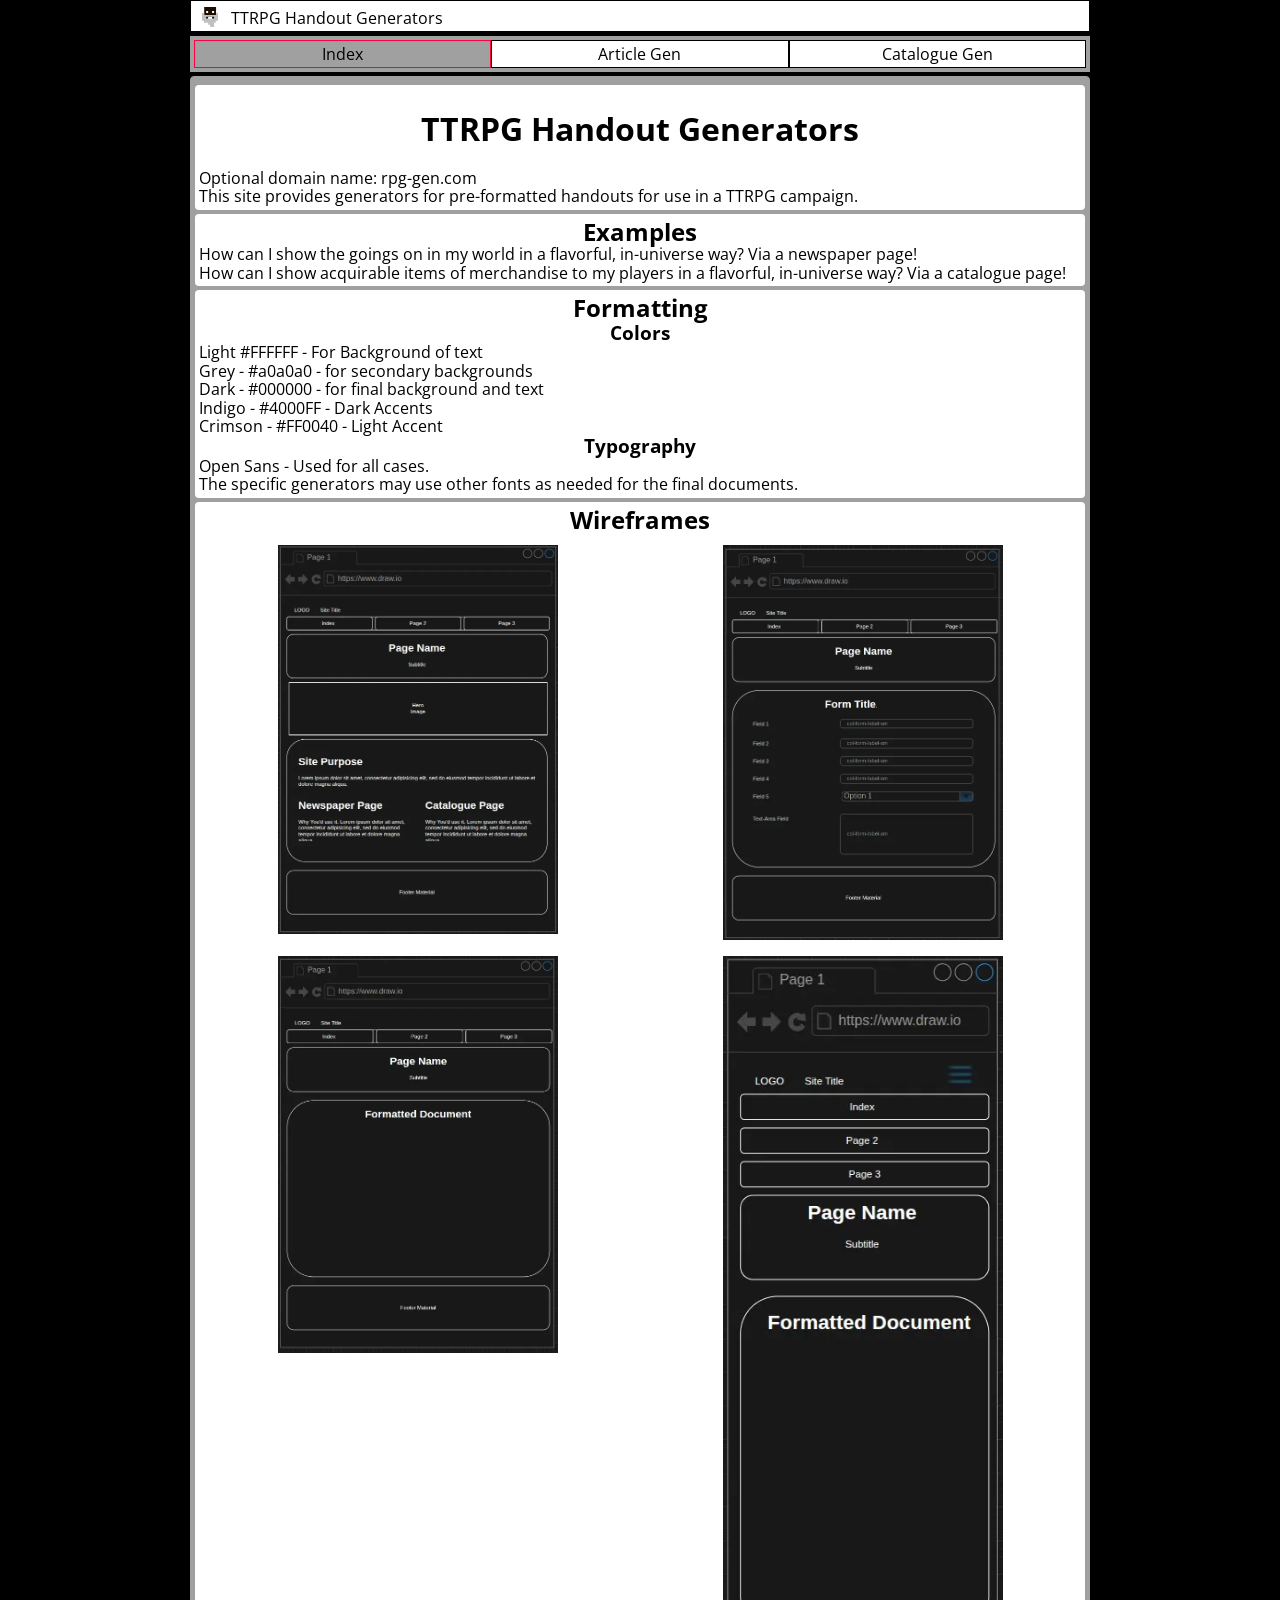
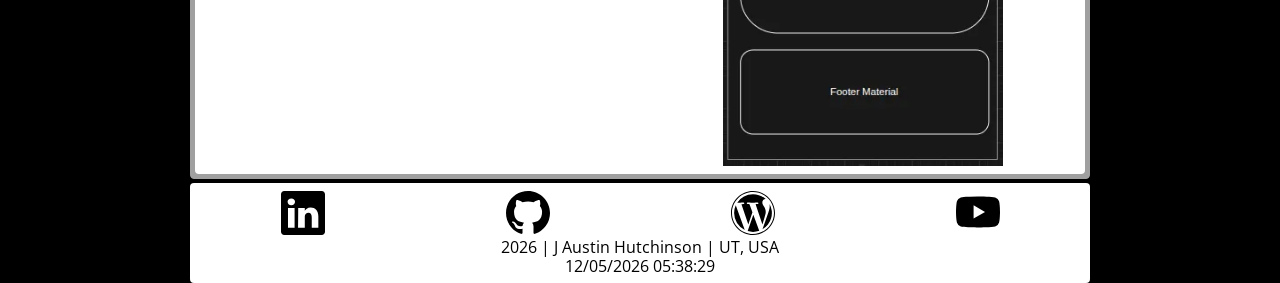
<file: final_project/proposal.html>
<!DOCTYPE html>
<html lang="en-US">

<head>
  <meta charset="utf-8">
  <meta name="viewport" content="width=device-width, initial-scale=1.0">
  <meta name="description" content="Austin Hutchinson WDD231 Project TTRPG Player Handout Generators">
  <meta name="author" content="Austin Hutchinson">

  <meta property="og:url" content="https://url">
  <meta property="og:title" content="TTRPG Handout Generators">
  <meta property="og:description" content="Site containing tools to generate formatted, flavorful, rpg handouts.">
  <meta property="og:image" content="https://url-image">
  <meta property="og:local" content="en_US">

  <title>TTRPG Handout Generators</title>
  <link rel="icon" href="images/favicon.ico">

  <link rel="preconnect" href="https://fonts.googleapis.com">
  <link rel="preconnect" href="https://fonts.gstatic.com" crossorigin>
  <link href="https://fonts.googleapis.com/css2?family=Open+Sans:ital,wght@0,300..800;1,300..800&display=swap"
    rel="stylesheet">
  <link href="styles/normalize.css" rel="stylesheet">
  <link href="styles/small.css" rel="stylesheet">
  <link href="styles/large.css" rel="stylesheet">

  <script src="scripts/navigation.js" defer=""></script>
  <script src="scripts/date.js" defer=""></script>
</head>

<body>
  <header>
    <img src="images/logo.svg" alt="site logo" width="89" height="89" id="logo">
    <span>TTRPG Handout Generators</span>
    <button id="nav-btn" class="nav-ham" aria-label="navigation"></button>
  </header>
  <nav id="nav-bar" class="navigation">
    <ul>
      <li class="current-nav"><a href="#">Index</a></li>
      <li><a href="article.html">Article Gen</a></li>
      <li><a href="catalogue.html">Catalogue Gen</a></li>
    </ul>
  </nav>
  <main>
    <div class="header-box">
      <h1>TTRPG Handout Generators</h1>
      <p>Optional domain name: rpg-gen.com</p>
      <p>This site provides generators for pre-formatted handouts for use in a TTRPG campaign.</p>
    </div>
    <section>
      <h2>Examples</h2>
      <ul>
        <li>How can I show the goings on in my world in a flavorful, in-universe way? Via a newspaper page!</li>
        <li>How can I show acquirable items of merchandise to my players in a flavorful, in-universe way? Via a
          catalogue page!</li>
      </ul>
    </section>
    <section>
      <h2>Formatting</h2>
      <h3>Colors</h3>
      <ul>
        <li>Light #FFFFFF - For Background of text</li>
        <li>Grey - #a0a0a0 - for secondary backgrounds</li>
        <li>Dark - #000000 - for final background and text</li>
        <li>Indigo - #4000FF - Dark Accents</li>
        <li>Crimson - #FF0040 - Light Accent</li>
      </ul>
      <h3>Typography</h3>
      <p>Open Sans - Used for all cases.</p>
      <p>The specific generators may use other fonts as needed for the final documents.</p>
    </section>
    <section id="plan-wireframes">
      <h2>Wireframes</h2>
      <img src="images/wireframe-home.webp" alt="Home Page Wireframe" width="280" height="140">
      <img src="images/wireframe-form.webp" alt="Form Wireframe" width="280" height="140">
      <img src="images/wireframe-doc.webp" alt="Output Wireframe" width="280" height="140">
      <img src="images/wireframe-mobile.webp" alt="Mobile Wireframe" width="280" height="140">
    </section>
  </main>
  <footer>
    <div class="social">
      <ul>
        <li><a href="https://www.linkedin.com" target="_blank"><img src="images/linkedin.svg" alt="linkedin" width="44"
              height="44" class="svg" loading="lazy"></a></li>
        <li><a href="https://www.github.com" target="_blank"><img src="images/github.svg" alt="github" width="44"
              height="44" class="svg" loading="lazy"></a></li>
        <li><a href="https://www.wordpress.com" target="_blank"><img src="images/wordpress.svg" alt="wordpress"
              width="44" height="44" class="svg" loading="lazy"></a></li>
        <li><a href="https://youtu.be/IJBsWxVx9w4" target="_blank"><img src="images/youtube.svg" alt="youtube" width="44"
              height="44" class="svg" loading="lazy"></a></li>
      </ul>
    </div>
    <p><span id="currentyear"></span> | J Austin Hutchinson | UT, USA</p>
    <span id="lastModified"></span>
  </footer>
</body>

</html>
</file>
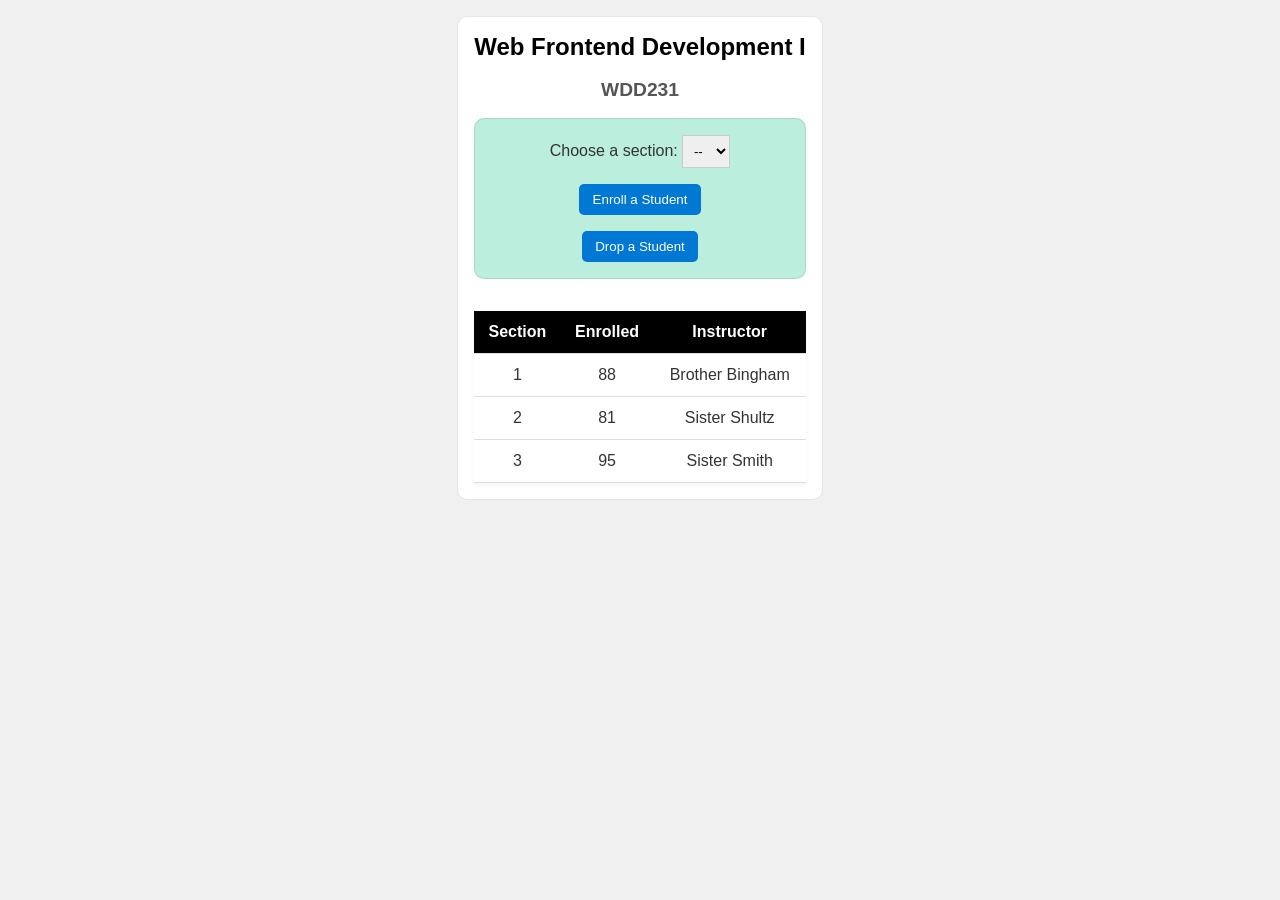
<file: Week03/modules.html>
<!DOCTYPE html>
<html lang="en">

<head>
  <meta charset="UTF-8">
  <meta name="viewport" content="width=device-width, initial-scale=1.0">
  <title>Modules Example: Course and Sections</title>
  <link rel="stylesheet" href="styles/modules.css">
  <script type="module" src="scripts/modules.mjs"></script>
</head>

<body>
  <main>
    <h1 id="courseName"></h1>
    <h2 id="courseCode"></h2>

    <div id="enrollment">
      <label for="sectionNumber">Choose a section:</label>
      <select id="sectionNumber">
        <option value="0" disabled selected>--</option>
      </select>
      <button id="enrollStudent">Enroll a Student</button>
      <button id="dropStudent">Drop a Student</button>
    </div>

    <table>
      <thead>
        <tr>
          <th>Section</th>
          <th>Enrolled</th>
          <th>Instructor</th>
        </tr>
      </thead>
      <tbody id="sections"></tbody>
    </table>
  </main>
</body>

</html>
</file>
<file: styles/small.css>
:root {
    --light-text: #ffffff;
    --dark-text: #000000;
    --prime-blue: #306060;
    --accent-magenta: #980098;
    --accent-vermillion: #FF8860;
}

* {
    margin: 0;
    padding: 0;
    box-sizing: border-box;
    font-family: "Open Sans";
}

/* Site Elements */
body {
    font-family: "Open Sans";
}

/* Header */
#logo {
    width: 22px;
    height: 22px;
}

header {
    display: grid;
    grid-template-columns: 24px auto 44px;
    column-gap: 0.5rem;
    padding: 0.25rem 0.5rem;
    align-items: end;


    color: var(--dark-text)
}

header img {
    display: block;
    width: 100%;
    height: auto;
}

header span {
    display: block;
}

/* nav classes */
#nav-btn {
    background: none;
    border: 0px;
    cursor: pointer;
}

.nav-ham::after {
    content: "\2630";
    font-size: 1.5rem;
}

.nav-ham.show::after {
    content: "\00D7";
    font-family: Verdana, Geneva, Tahoma, sans-serif;
    font-size: 1.5rem;
}

/*  navigation bar formatting*/
nav {
    display: none;

    background-color: var(--prime-blue);
    color: var(--light-text);
    margin: 0.25rem;
}

.navigation.show {
    display: block;
}

.navigation ul {
    display: flex;
    flex-direction: column;
    list-style-type: none;
    align-items: center;

    padding: 0.25rem;
    margin: 0.25rem 0;
}

.navigation li {
    width: 100%;
    display: grid;
    justify-content: center;
    padding: 0.25rem;

    border: 1px solid var(--light-text);
}

.navigation a {
    color: var(--light-text);
    text-decoration: none;
    border-bottom: solid 1px var(--light-text);
}

.navigation a:hover {
    color: var(--accent-magenta);
    border-bottom: solid 1px var(--accent-magenta);
}

/* .navigation a:visited{
    color: var(--accent-vermillion);
    border-bottom: var(--accent-vermillion);
} */


.current-nav {
    background-color: var(--accent-blue);
}

/* Main Formatting */
main {
    display: flex;
    flex-direction: column;
}

h1 {
    margin: 0.25rem;
}

section {
    background-color: var(--accent-vermillion);
    color: var(--light-text);
    margin: 0.25rem;
    display: flex;
    flex-direction: column;
    align-items: center;
}

section * {
    margin: 0.25rem;
}

h2 {
    background-color: var(--prime-blue);
    margin: 0;
    padding: 0.25rem;
    width: 100%;
    text-align: center;
}

#sec-about p {
    color: var(--dark-text);
}

figcaption {
    text-align: center;
    text-decoration: underline;
    color: var(--dark-text);
}

#filters {
    display: flex;
    width: 100%;
    padding: 0.25rem;
    align-items: center;
    text-align: center;
    justify-content: space-around;

}

#courses {
    display: flex;
    width: 100%;
    padding: 0.25rem;
    align-items: center;
    text-align: center;
    flex-direction: column;
    justify-content: center;
}

.course {
    width: 100%;
    border: solid 1px var(--accent-magenta);
    border-radius: 3px;
    padding: 0.25rem;
    background-color: var(--accent-magenta);
}

.filter {
    width: 30%;
    border: solid 1px var(--prime-blue);
    border-radius: 3px;
    padding: 0.25rem;
    background-color: var(--prime-blue);
    color: var(--light-text);
    font-size: 1.25rem;
}



.filter:hover {
    text-decoration: underline;
}


.completed::before {
    content: "✓";
}

#credits {
    margin: 0.25rem;
    color: var(--dark-text);
}

/* Footer */
/* adjusting socials */

/* #social img{
    filter: brightness(0) saturate(100%) invert(17%) sepia(81%) saturate(4669%) hue-rotate(84deg) brightness(100%) contrast(130%);
} */
.social ul {
    list-style-type: none;
    padding: 0;
    display: flex;
    flex-direction: row;
    justify-content: space-around;
}

footer {
    text-align: center;
}

/* modal styling */
dialog {
    border: 1px solid rgb(0 0 0 / 10%);
    border-radius: .25rem;
    padding: 1rem;
    background-color: #fff;
    box-shadow: 0 0 3rem #777;
    width: 90%;
    max-width: 600px;
}

::backdrop {
    background-color: rgb(0 0 0 / 50%);
}

dialog button {
    position: absolute;
    top: 23px;
    right: 23px;
    padding: .5rem 1rem;
    border: 1px solid rgb(0 0 0 / 10%);
}
</file>
<file: styles/large.css>
@media screen and (min-width:38rem){
    header, main, nav, footer{
        max-width: 900px;
        width: 100%;
        margin: 0 auto;
    }
    
    #nav-btn{
        display:none;
    }
    header{
        grid-template-columns: 24px auto;
    }
    .navigation{
        display: block;
    }
    .navigation ul{
        flex-direction: row;
    }
    main{
        display:grid;
        grid-template-columns: 66% 33%;
    }
    main h1, #sec-courses{
        grid-column: span 2;
    }
    
    #courses{
        flex-direction: row;
        justify-content: space-around;
    }
}
</file>
<file: chamber/styles/small.css>
:root {
    --light-text: #ffffff;
    --dark-text: #000000;
    --prime-green: #205020;
    --accent-blue: #006060;
    --accent-vermillion: #ffdbcf;
}

/*:root {
    --light-text: #ffffff;
    --dark-text: #000000;
    --prime-blue: #263037;
    --accent-blue: #7290a5;
    --accent-red: #FFAAAA;
}*/

* {
    margin: 0;
    padding: 0;
    box-sizing: border-box;
    font-family: "Open Sans", sans-serif;
}

main {
    position: relative;
}

/* Site Elements */

#logo {
    width: 57px;
    height: 44px;
}

header {
    display: grid;
    grid-template-columns: 60px auto 44px;
    column-gap: 0.5rem;
    padding: 0.25rem 0.5rem;
    align-items: end;

    border-bottom: 1px solid var(--prime-green);

    background-color: var(--prime-green);
    color: var(--light-text);

}

header img {
    display: block;
    width: 100%;
    height: auto;
}

/* nav classes */
#nav-btn {
    background-color: var(--light-text);
    border: 0px;
    cursor: pointer;
}

.nav-ham::after {
    content: "\2630";
    font-size: 1.5rem;
}

.nav-ham.show::after {
    content: "\00D7";
    font-family: Verdana, Geneva, Tahoma, sans-serif;
    font-size: 1.5rem;
}

/*  navigation bar formatting*/
nav {
    display: none;
}

.navigation.show {
    grid-column: span 3;
    display: block;
}


.navigation ul {
    display: flex;
    flex-direction: column;
    list-style-type: none;
    align-items: center;

    padding: 0 0.25rem;
    margin: 0.25rem 0;
}

.navigation li {
    width: 100%;
    display: grid;
    justify-content: center;
    padding: 0.25rem;
    border-radius: 0.25rem;
    background-color: var(--light-text);
    color: var(--dark-text);
    /* border: 1px solid var(--dark-text); */
}

.navigation a {
    color: var(--dark-text);
    text-decoration: none;
}

.navigation a:visited {
    color: var(--accent-magenta);
}

li[class*="current-nav"] {
    background-color: var(--accent-vermillion);
    color: var(--dark-text);
}

#hero-sec {
    position: relative;
}

#hero-image,
.business-card img {
    width: 100%;
    height: auto;
}

.business-card img {
    padding: 0.25rem;
}

#hero-call {
    background-color: var(--prime-green);
    position: absolute;
    top: 20px;
    right: 50px;
    width: fit-content;
    padding: .5rem;
    border-radius: 0.25rem;
}

#hero-call a {
    color: var(--light-text);
    text-decoration: underline;
}

#hero-call a:hover {
    color: var(--accent-vermillion);
    text-decoration: underline;
}

/* Home page elements */

#home-secs {
    display: flex;
    flex-direction: column;
}

#events-sec,
#weather-sec,
#forecast-sec {
    border: solid 1px var(--prime-green);
    margin: 0.25rem;
}

#events-sec h2,
#weather-sec h2,
#forecast-sec h2 {
    width: 100%;
    background-color: var(--accent-blue);
    color: var(--light-text);
    padding: 0.25rem;
    /* border-bottom: dashed 1px var(--accent-blue); */
    margin: 0px;
    margin-bottom: 0.25rem;
}

#weather-sec {
    display: grid;
    grid-template-columns: 33% 66%;
    justify-content: space-between;
}

#weather-sec img,
.business-card img {
    justify-self: center;
}

#weather-sec h2 {
    grid-column: span 2;
}

#forecast-sec :not(h2) {
    padding: 0.25rem;
    font-size: 1rem;
}

#weather-sec ul,
#businesses-sec ul,
#events-sec ul {
    list-style-type: none;
    padding: 0;
}

#businesses-sec,
#events-sec {
    display: flex;
    flex-direction: column;
}

.business-card {
    display: grid;
    grid-template-columns: 33% 67%;
    background-color: var(--accent-vermillion);
    border-radius: 1rem;
    margin: 0.25rem;
    justify-content: center;
    align-items: start;
}

.business-card h3 {
    grid-column: span 2;
    text-align: center;
    background-color: var(--accent-blue);
    color: var(--light-text);
    width: 100%;
    padding: 0.25rem;
}

.business-card :not(h3),
.event-card * {
    margin: 0.25rem;
}

.business-card a {
    margin: 0;
    text-align: center;
    color: var(--dark-text);
}

.business-card a:hover {
    text-decoration: solid 2px underline;
}

/* Organising Cards */
#card-toggle {
    display: grid;
    grid-template-columns: 20% 20% 20% 20% 20%;
    margin: 0.25rem 0;
    background-color: var(--prime-green);
}

#card-toggle button {
    margin: 0.5rem;
    padding: 0.25rem;
    background-color: var(--accent-blue);
    color: var(--light-text);
    border: solid 2px var(--light-text);
    border-radius: 0.25rem;
}

#button-card-list {
    grid-column: 2 / 3;

}

#button-card-grid {
    grid-column: 4 / 5;
}

#cards {
    width: 100%;
    min-height: 30rem;
}

.card-member {
    background-color: var(--prime-green);
    color: var(--light-text);
    padding: 1rem;
    text-align: center;
    margin: 1rem;
    width: 90%;
    border-radius: 2rem;
}

.card-member a {
    color: var(--light-text);
}

.card-member a:visited {
    color: var(--accent-vermillion);
}

.card-member>h2 {
    border-bottom: 1px solid var(--accent-vermillion);
}

.member-card-image {
    height: 18rem;
    margin: 0.5rem;
    display: flex;
    flex-direction: column;
    align-items: center;
    justify-content: center;
}

.card-member img {
    width: 200px;
    height: auto;
}

.card-member h4 {
    font-size: 1rem;
}

.grid-view {
    display: grid;
    grid-template-columns: repeat(auto-fit, minmax(300px, 1fr));
}

.list-view,
#thanks {
    display: flex;
    flex-direction: column;
    align-items: center;
}

.list-view .member-card-image {
    display: none;
}

.list-view>.card-member {
    display: grid;
    grid-template-columns: repeat(5, 1fr);
    align-items: center;
}

.list-view h2 {
    font-size: 1.25rem;
}

.list-view h3 {
    font-size: 0.75rem;
}

/* adjustring socials */

/* #social img{
    filter: brightness(0) saturate(100%) invert(17%) sepia(81%) saturate(4669%) hue-rotate(84deg) brightness(100%) contrast(130%);
} */
.social ul {
    list-style-type: none;
    padding: 0;
    display: flex;
    flex-direction: row;
    justify-content: space-evenly;
}

footer {
    text-align: center;
    border-top: 1px solid var(--prime-green);
    padding-top: 0.5rem;
    padding-bottom: 0.5rem;
}

footer>* {
    padding: 0.25rem;
}

/* Join Page Specific */
#join-content {
    padding: 0.25rem;
    display: flex;
    flex-direction: column;
}

#join-content fieldset {
    margin: 0.25rem;
    width: 100%;
}

#join-form form,
#membership-tiers {
    display: flex;
    flex-direction: column;
    align-items: center;
}

#join-form label {
    display: grid;
    grid-template-columns: 1fr 1fr;
    justify-content: space-between;
    align-items: center;
    width: 100%;
    padding: 0.25rem;
}

form input[type="text"],
form input[type="tel"],
form input[type="email"],
form select,
form input[type="text"],
textarea {
    width: 120px;
    padding: 0.25rem;
    height: 2rem;
    font-size: 1rem;
    margin: 0.25rem;
    justify-self: end;
}

form textarea {
    height: 8rem;
}

form button {
    margin: 0.25rem;
    padding: 0.25rem 2rem;
}

#membership-tiers h2 {
    align-self: start;
}

.membership-tier {
    border: 1px solid var(--accent-blue);
    border-radius: 0.25rem 1rem;
    width: 100%;
    margin: 0.25rem;
    padding: 0.5rem;
    display: flex;
    flex-direction: column;
    align-items: center;
    animation: 1.25s fadeIn forwards;
    opacity: 0;
}

.np-tier {
    background-color: var(--accent-vermillion);
}

.bronze-tier {
    background-color: orange;
    animation-delay: 0.25s;
}

.silver-tier {
    background-color: silver;
    animation-delay: 0.50s;
}

.gold-tier {
    background-color: gold;
    animation-delay: 0.75s;
}

.learn-more-button {
    border: 1px solid var(--accent-blue);
    border-radius: 0.25rem;
    margin: 0.25rem;
    padding: 0.5rem;
    background-color: var(--light-text);
}

.learn-more-button:hover,
#close:hover {
    cursor: pointer;
    text-decoration: underline;
}

@keyframes fadeIn {
    0% {
        opacity: 0;
    }

    100% {
        opacity: 1;
    }
}

/* dialog */

dialog {
    padding: 0.25rem;
    background-color: var(--prime-green);
    color: var(--light-text);
    border-radius: 0.5rem;
    position: fixed;
    top: 20%;
    left: 50%;
    transform: translate(-50%, -50%);
}

dialog::backdrop {
    background-color: rgb(0 0 0 / 50%);
}

#close {
    border-radius: 50%;
    border: 1px solid var(--accent-vermillion);
    background-color: var(--light-text);
    color: var(--dark-text);
    text-align: center;
    width: 1.25rem;
    height: 1.25rem;

    position: absolute;
    top: 0.5rem;
    right: 0.5rem;
}


#join-thanks {
    border: 2px solid var(--prime-green);
    filter: drop-shadow(2px 2px var(--accent-vermillion));
    background-color: var(--accent-blue);
    color: var(--light-text);
    margin: 0.25rem;
    padding: 0.25rem;
    width: fit-content;
}

/* discover page */
#locations-sec {
    width: 100%;
    /* display: grid; */
    align-items: center;
    justify-items: center;
    grid-template-columns: 1fr;

}

.location-card {
    display: grid;
    grid-template-areas:
        "name"
        "figure"
        "address"
        "desc"
        "btn";
    border: 1px solid var(--prime-green);
    align-items: center;
    justify-content: space-evenly;
    text-align: center;
    max-width: 320px;
    margin: 0.05rem;
}

.location-card * {
    margin: 0.05rem;
    width: 300px;
}

.location-card h3 {
    grid-area: name;
}

.location-card figure {
    grid-area: figure;
}

.location-card address {
    grid-area: address;
}

.location-card p {
    grid-area: desc;
}

.location-card button {
    grid-area: btn;
    width: 90%;
    border-radius: 0.25rem;
    margin: 0.5rem 0.25rem;
    padding: 0.5rem 0;
    justify-self: center;
    background-color: var(--accent-blue);
    color: var(--light-text);
}


@media screen {
    .location-card img:hover {
        animation: location-image-spin linear .25s;
    }

    @keyframes location-image-spin {
        25% {
            rotate: 90deg;
        }

        50% {
            rotate: 181deg;
        }

        100% {
            rotate: 359deg;
        }

    }
}
</file>
<file: chamber/styles/large.css>
@media screen and (min-width:38rem) {

    header,
    main,
    nav,
    footer {
        max-width: 900px;
        margin: 0 auto;
    }

    #nav-btn {
        display: none;
    }

    header {
        grid-template-columns: 60px auto 250px;
    }

    .navigation {
        display: block;
    }

    .navigation ul {
        flex-direction: row;
        margin: 0;
    }

    .navigation.show {
        grid-column: span 1;
    }

    #home-secs {
        display: grid;
        grid-template-columns: 45% 35% 20%;
    }

    #businesses-sec, #events-sec {
        display: grid;
        grid-template-columns: repeat(3, 33%);
        justify-content: space-between;
    }
    #events-sec h2{
        grid-column: span 3;
    }
    #join-content{
        display: grid;
        grid-template-columns: 48% 48%;
        justify-content: space-evenly;
        margin: 0.25rem;
    }
    .location-card{
        max-width: none;
        width: 100%;
        margin: 0.25rem;
        justify-items: center;
        grid-template-areas: 
            "name name"
            "figure desc"
            "figure address"
            "btn btn";
    }
}
</file>
<file: final_project/styles/small.css>
:root {
    --light: #ffffff;
    /* --light: #808080; */
    --grey: #a0a0a0;
    --dark: #000000;
    --accent-1: #4000ff;
    --accent-2: #ff0040;
}

* {
    margin: 0;
    padding: 0;
    box-sizing: border-box;
    font-family: "Open Sans";
}

/* Site Elements */
body {
    background-color: var(--dark);
}

#logo {
    width: 22px;
    height: 22px;
}

header {
    display: grid;
    grid-template-columns: 24px auto 44px;
    column-gap: 0.5rem;
    padding: 0.25rem 0.5rem;
    align-items: end;

    border: 1px solid var(--dark);
    background-color: var(--light);
    color: var(--dark)
}

header img {
    display: block;
    width: 100%;
    height: auto;
}

/* nav classes */
#nav-btn {
    background: none;
    border: 0px;
    cursor: pointer;
}

.nav-ham::after {
    content: "\2630";
    font-size: 1.5rem;
}

.nav-ham.show::after {
    content: "\00D7";
    font-family: Verdana, Geneva, Tahoma, sans-serif;
    font-size: 1.5rem;
}

/*  navigation bar formatting*/
nav {
    display: none;
    background-color: var(--grey);
}

.navigation.show {
    display: block;
}

.navigation ul {
    display: flex;
    flex-direction: column;
    list-style-type: none;
    align-items: center;

    padding: 0.25rem;
    margin: 0.25rem 0;
}

.navigation li {
    width: 100%;
    display: grid;
    justify-content: center;
    padding: 0.25rem;

    border: 1px solid var(--dark);
    background-color: var(--light);
}

.navigation a {
    color: var(--dark);
}

.navigation a:visited {
    color: var(--dark);
    border-bottom: solid 1px var(--dark);
    text-shadow: 2px 2px var(--dark);

}

.navigation a:hover {
    color: var(--accent-2);

}

li[class="current-nav"] {
    background-color: var(--grey);
    border: 1px solid var(--accent-2);
}

/* main */
main {
    background-color: var(--grey);
    border: 1px solid var(--grey);
    padding: 0.25rem;
    margin-bottom: 0.25rem;
    border-radius: 0.25rem;
}

.header-box,
section {
    padding: 0.25rem;
    margin-top: 0.25rem;
    border-radius: 0.25rem;
}

.header-box {
    background-color: var(--light);
}

section {
    background-color: var(--light);
}

h1,
h2,
h3 {
    text-align: center;
}

#plan-wireframes, #site-pitch{
    display: flex;
    flex-direction: column;
    align-items: start;
    justify-content: center;
}

#plan-wireframes img {
    margin: 0.25rem;
    height: auto;

}


/* footer */
footer {
    background-color: var(--light);
    text-align: center;
    border-top: 1px solid var(--primary);
    padding-top: 0.5rem;
    padding-bottom: 0.5rem;
    margin-top: 0.25rem;
    border-radius: 0.25rem;
}

ul li {
    list-style-type: none;
}

/* #social img{
    filter: brightness(0) saturate(100%) invert(17%) sepia(81%) saturate(4669%) hue-rotate(84deg) brightness(100%) contrast(130%);
} */
.social ul {
    list-style-type: none;
    padding: 0;
    display: flex;
    flex-direction: row;
    justify-content: space-around;
}

#hero-sec{
    position: relative;
}
#hero-sec img{
    width: 100%;
    height: auto;
}
#hero-call{
    position: absolute;
    top: 1rem;
    left: 4rem;
    background-color: var(--light);
    padding: 0.25rem;
    border: 3px solid var(--grey);
    border-radius: 3px;
}

a{
    color: var(--accent-1);
    text-decoration: none;
}
a:hover{
    text-decoration: underline;
}
a:visited{
    color: var(--accent-2);
}


/* generate page form */
#form-gen label{
    display: grid;
    grid-template-columns: 1fr 1fr;
    margin: 0.25rem;
}
#form-gen input, #form-gen textarea,#form-gen button{
    width: 100%;
    padding: 0.25rem;
    margin: 0.25rem;
}

/* modal basic */

dialog {
    padding: 0.25rem;
    background-color: var(--light);
    color: var(--light-text);
    border-radius: 0.5rem;
    position: fixed;
    top: 20%;
    left: 50%;
    transform: translate(-50%, -50%);
    width: 100%;
    max-width: 320px;
    min-height: 4rem;
}

dialog::backdrop {
    background-color: rgb(0 0 0 / 75%);
}
#modal-close {
    border-radius: 50%;
    border: 1px solid var(--accent-1);
    background-color: var(--light);
    color: var(--dark);
    text-align: center;
    width: 1.25rem;
    height: 1.25rem;
    position: absolute;
    top: 0.5rem;
    right: 0.5rem;

}
#modal-close:hover {
    border-color: var(--accent-2);
    background-color: var(--dark);
    color: var(--light);
    cursor: pointer;
}
input[type="checkbox"]{
    margin: 0.25rem;
}

#form-newspaper{
    display: grid;
    grid-template-columns: 1fr 1fr;
}

#form-articles{
    display: flex;
    flex-direction: column;
    grid-column: span 2;
}
legend{
    padding: 0.25rem;
}

#form-newspaper button{
    grid-column: span 2;
    margin: 0.25rem;
}

#article-layout article{
    border: 1px solid var(--accent-1);
    margin: 0.25rem 0;
    padding: 0.25rem;
    border-radius: 0.25rem;
}

#article-layout{
    display: flex;
    flex-direction: column;
}

article h4{
    text-align: center;
    font-weight: 500;
    font-style: italic;
}
</file>
<file: final_project/styles/large.css>
@media screen and (min-width:38rem) {

    header,
    main,
    nav,
    footer {
        max-width: 900px;
        margin: 0 auto;
    }

    main {
        margin-bottom: 0.25rem;
    }

    #nav-btn {
        display: none;
    }

    header {
        grid-template-columns: 24px auto;
    }

    .navigation {
        display: block;
    }

    .navigation ul {
        flex-direction: row;
    }

    #plan-wireframes,
    #site-pitch,
    #form-articles {
        display: grid;
        grid-template-columns: 1fr 1fr;
        align-items: start;
        justify-content: center;
        gap: 0.5rem;
    }

    #plan-wireframes h2 {
        grid-column: span 2;
    }

    #plan-wireframes img {
        justify-self: center;
    }

    #article-layout.layout-15 {
        display: grid;
        grid-template-areas: "art-1 art-1 art-1" "art-2 art-3 art-3" "art-4 art-5 art-6" "art-7 art-8 art-6" "art-9 art-9 art-10" "art-11 art-11 art-11" "art-12 art-13 art-14" "art-15 art-15 art-15";
        column-gap: 0.25rem;
        row-gap: 0.25rem;
    }
    #art-1{
        grid-area: art-1;
    }
    #art-2{
        grid-area: art-2;
    }
    #art-3{
        grid-area: art-3;
    }
    #art-4{
        grid-area: art-4;
    }
    #art-5{
        grid-area: art-5;
    }
    #art-6{
        grid-area: art-6;
    }
    #art-7{
        grid-area: art-7;
    }
    #art-8{
        grid-area: art-8;
    }
    #art-9{
        grid-area: art-9;
    }
    #art-10{
        grid-area: art-10;
    }
    #art-11{
        grid-area: art-11;
    }
    #art-12{
        grid-area: art-12;
    }
    #art-13{
        grid-area: art-13;
    }
    #art-14{
        grid-area: art-14;
    }
    #art-15{
        grid-area: art-15;
    }
}
</file>
<file: chamber/styles/larger.css>
@media screen and (min-width:64rem) {header,
    main,
    nav,
    footer {
        max-width: none;
        margin: 0 auto;
    } 
    #locations-sec {
        display: grid;
        grid-template-columns: 1fr 1fr;
    }

    .location-card {
        grid-template-areas:
            "name name"
            "figure figure"
            "desc address"
            "btn btn";
            justify-content: space-evenly;
    }
    .location-card *{
        width: auto;
    }
}
</file>
<file: Week03/styles/modules.css>
* {
    margin: 0;
    padding: 0;
    box-sizing: border-box;
  }
  
  body {
    font-family: Arial, sans-serif;
    background-color: #f0f0f0;
  }
  
  main {
    padding: 1rem;
    background-color: #fff;
    color: #333;
    width: fit-content;
    margin: 1rem auto;
    border: 1px solid rgb(0 0 0 / 10%);
    border-radius: 10px;
  }
  
  h1 {
    font-size: 1.5rem;
    color: #000;
  }
  
  h2 {
    font-size: 1.2rem;
    color: #555;
  }
  
  h1,
  h2 {
    text-align: center;;
    margin-bottom: 1.1rem;
  }
  
  form p {
    margin: .5rem;
    font-weight: bold;
  }
  
  #enrollment {
    padding: 1rem 1rem 0 1rem;
    border: 1px solid rgb(0 0 0 / 10%);
    border-radius: 10px;
    background-color: #bed;
    text-align: center;
  }
  
  select {
    padding: 0.5em;
    border: 1px solid #ccc;
    width: 3rem;
  }
  
  button {
    display: block;
    margin: 1rem auto;
    padding: 0.6em 1em;
    border: none;
    border-radius: 5px;
    background-color: #0078d4;
    color: white;
    cursor: pointer;
  }
  
  button:hover {
    background-color: #005fa3;
  }
  
  table {
    margin-top: 2rem;
    width: 100%;
    border-collapse: collapse;
    background-color: white;
    box-shadow: 0 2px 6px rgb(0 0 0 / 5%);
  }
  
  th,
  td {
    padding: 0.75rem;
    text-align: center;
    border-bottom: 1px solid #ddd;
  }
  
  th {
    background-color: #000;
    color: white;
    font-weight: bold;
  }
  
  tr:hover {
    background-color: #bbb;
  }
</file>
